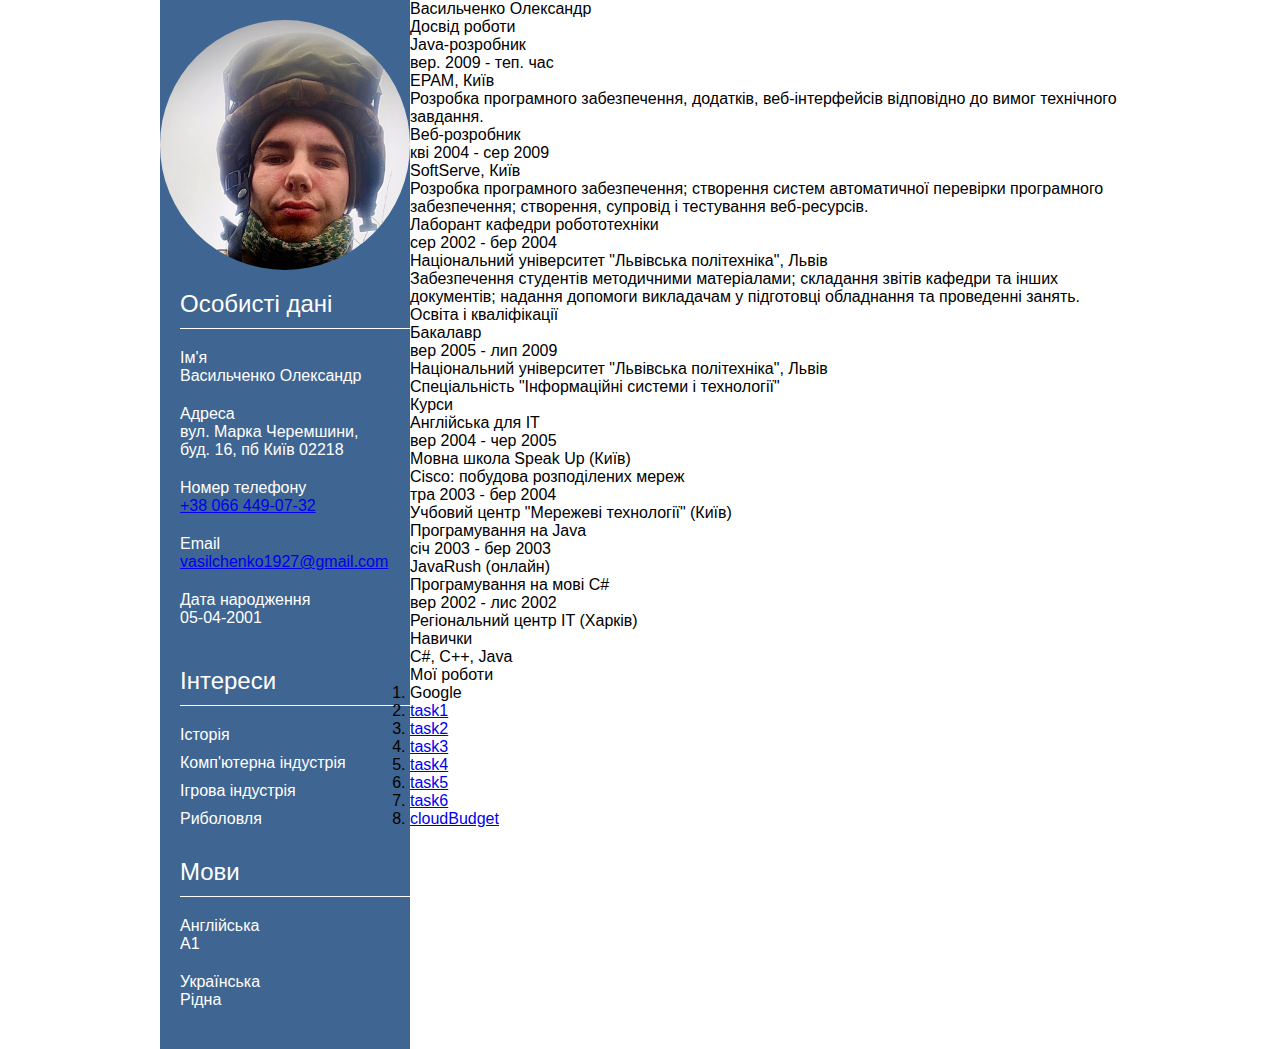
<file: index.html>
<!DOCTYPE html>
<html lang="uk"><head>
        <meta charset="UTF-8">
        <title>Резюме</title>
        <meta name="viewport" content="width=device-width, initial-scale=1.0">
        <link rel="stylesheet" href="styles/styles.css">
    </head>
    <body>
         <div class="wrapper">
            <div class="left-side">
                <div class="photo">
                    <img src="images/imeges.jpg"alt="my photo">
                </div>
                <div class="left-side-content">
                    <div class="left-side-content-item">
                        <div class="title">
                            Особисті дані  
                        </div>
                        <div class="content">
                            <ul>
                                <li>
                                    <div class="content-title">
                                       Ім'я 
                                    </div>
                                    <div class="content-text"> 
                                        	Васильченко Олександр
                                    </div>
                                </li>
                                <li>
                                    <!-- <address> -->
                                    <div class="content-title">
                                       Адреса 
                                    </div>
                                    <div class="content-text"> 
                                      вул. Марка Черемшини, буд. 16, пб
									Київ 02218
                                    </div>
                                </li>
                                <li>
                                    <div class="content-title">
                                       Номер телефону 
                                    </div>
                                    <div class="content-text"> 
                                      <a href="tel:+38 066 449-07-32"> +38 066 449-07-32</a>
                                    </div>
                                </li>
                                <li>
                                    <div class="content-title">
                                       Email 
                                    </div>
                                    <div class="content-text"> 
                                        <a href="mailto:vasilchenko1927@gmail.com"> vasilchenko1927@gmail.com</a>
                                    </div>
                                </li>
                                 <!-- </address> -->
                                <li>
                                    <div class="content-title">
                                       Дата народження 
                                    </div>
                                    <div class="content-text"> 
                                       <time datetime="2001-04-05"> 05-04-2001</time>
                                    </div>
                                </li>
                            </ul>
                        </div>
                    </div>
                    <div class="left-side-content-item">
                        <div class="title">
                            Інтереси  
                        </div>
                        <div class="content">
                            <ul>
                                <li>
                                    <div class="content-title">
                                       Історія
                                    </div>
                                </li>
                                <li>
                                    <div class="content-title">
                                      Комп'ютерна індустрія
                                    </div>
                                </li>
                                <li>
                                    <div class="content-title">
                                      Ігрова індустрія
                                    </div>
                                </li>
                                <li>
                                    <div class="content-title">
                                      Риболовля
                                    </div>
                                </li>
                            </ul>
                        </div>
                    </div>
                    <div class="left-side-content-item language">
                        <div class="title">
                            Мови  
                        </div>
                        <div class="content">
                            <ul>
                                <li>
                                    <div class="content-title">
                                       Англійська 
                                    </div>
                                    <div class="content-text"> 
                                       	A1
                                    </div>
                                </li>
                                <li>
                                    <div class="content-title">
                                       Українська 
                                    </div>
                                    <div class="content-text"> 
                                        Рідна
                                    </div>
                                </li>
                            </ul>
                        </div>
                    </div>
                </div>
            </div>
            <div class="right-side">
                <div class="right-side-content">
                    <div class="right-title">
                        Васильченко Олександр
                    </div>
                    <div class="right-side-content-item">
                        <div class="content-name">
                            Досвід роботи
                        </div>
                        <div class="right-content">
                            <ul>
                                <li>
                                    <div class="right-title-text">
                                        <div class="right-content-title">
                                        Java-розробник 
                                        </div>
                                        <div class="right-content-text"> 
                                         вер. 2009 - теп. час
                                        </div>
                                    </div>
                                    <div class="value-name">
                                        EPAM, Київ
                                    </div>
                                    <div class="description">
                                        Розробка програмного забезпечення, додатків, веб‑інтерфейсів відповідно до вимог технічного завдання.
                                    </div>
                                </li>
                                <li>
                                    <div class="right-title-text">
                                        <div class="right-content-title">
                                        Веб-розробник 
                                        </div>
                                        <div class="right-content-text"> 
                                        кві 2004 - сер 2009
                                        </div>
                                    </div>
                                    <div class="value-name">
                                        SoftServe, Київ
                                    </div>
                                    <div class="description">
                                        Розробка програмного забезпечення; створення систем автоматичної перевірки програмного забезпечення; створення, супровід і тестування веб‑ресурсів.
                                    </div>
                                </li>
                                <li>
                                    <div class="right-title-text">
                                        <div class="right-content-title">
                                            Лаборант кафедри робототехніки 
                                        </div>
                                        <div class="right-content-text"> 
                                        сер 2002 - бер 2004
                                        </div>
                                    </div>
                                    <div class="value-name">
                                        Національний університет "Львівська політехніка", Львів
                                    </div>
                                    <div class="description">
                                        Забезпечення студентів методичними матеріалами; складання звітів кафедри та інших документів; надання допомоги викладачам у підготовці обладнання та проведенні занять.
                                    </div>
                                </li>
                            </ul>
                        </div>

                    </div>
                    <div class="right-side-content-item">
                        <div class="content-name">
                            Освіта і кваліфікації
                        </div>
                        <div class="right-content">
                            <ul>
                                <li>
                                    <div class="right-title-text">
                                        <div class="right-content-title">
                                        Бакалавр 
                                        </div>
                                        <div class="right-content-text"> 
                                        вер 2005 - лип 2009
                                        </div>
                                    </div>
                                    <div class="value-name">
                                        Національний університет "Львівська політехніка", Львів
                                    </div>
                                    <div class="description">
                                        Спеціальність "Інформаційні системи і технології"
                                    </div>
                                </li>
                            </ul>
                        </div>

                    </div>
                    <div class="right-side-content-item">
                        <div class="content-name">
                            Курси
                        </div>
                        <div class="right-content">
                            <ul>
                                <li>
                                    <div class="right-title-text">
                                        <div class="right-content-title">
                                        Англійська для IT 
                                        </div>
                                        <div class="right-content-text"> 
                                        вер 2004 - чер 2005
                                        </div>
                                    </div>
                                    <div class="value-name">
                                        Мовна школа Speak Up (Київ)
                                    </div>
                                </li>
                                <li>
                                    <div class="right-title-text">
                                        <div class="right-content-title">
                                        Cisco: побудова розподілених мереж 
                                        </div>
                                        <div class="right-content-text"> 
                                        тра 2003 - бер 2004
                                        </div>
                                    </div>
                                    <div class="value-name">
                                        Учбовий центр "Мережеві технології" (Київ)
                                    </div>
                                </li>
                                <li>
                                    <div class="right-title-text">
                                        <div class="right-content-title">
                                        Програмування на Java 
                                        </div>
                                        <div class="right-content-text"> 
                                        січ 2003 - бер 2003
                                        </div>
                                    </div>
                                    <div class="value-name">
                                        JavaRush (онлайн)
                                    </div>
                                </li>
                                <li>
                                    <div class="right-title-text">
                                        <div class="right-content-title">
                                        Програмування на мові C# 
                                        </div>
                                        <div class="right-content-text"> 
                                        вер 2002 - лис 2002
                                        </div>
                                    </div>
                                    <div class="value-name">
                                        Регіональний центр IT (Харків)
                                    </div>
                                </li>
                            </ul>
                        </div>
                    </div>
                    <div class="right-side-content-item">
                        <div class="content-name">
                            Навички
                        </div>
                        <div class="right-content">
                            <ul>
                                <li>
                                    <div class="right-title-text">
                                        <div class="right-content-title">
                                        C#, С++, Java 
                                        </div>
                                    </div>    
                                </li>
                             </ul>
                        </div>
                    </div>
                    <div class="right-side-content-item">
                        <div class="content-name">
                            Мої роботи
                        </div>
                        <div class="right-content">
                            <ol class="numbered-list">
                                <li>
                                    <div class="right-title-text">
                                        <div class="right-content-title">
                                      Google
                                        </div>
                                    </div>    
                                </li>
                                 <li>
                                    <div class="right-content-title">
                                        <a href="task1/index.html">task1</a>
                                    <div></div>
                                </li>
                                 <li>
                                    <div class="right-content-title">
                                        <a href="task2/index.html">task2</a>
                                    </div>
                                </li>
                                 <li>   
                                    <div class="right-content-title">
                                        <a href="task3/index.html">task3</a>
                                    </div>
                                </li>
                                <li>
                                 <div class="right-content-title">
                                        <a href="task4/index.html">task4</a>
                                    </div>
                                </li>
                                 <li>
                                 <div class="right-content-title">
                                        <a href="task5/index.html">task5</a>
                                    </div>
                                </li>
                                <li>
                                 <div class="right-content-title">
                                        <a href="task6/index.html">task6</a>
                                    </div>
                                </li>
                                 <li>
                                 <div class="right-content-title">
                                        <a href="cloudBudget/index.html">cloudBudget</a>
                                    </div>
                                </li>
                            </ol>
                        </div>
                    </div>
                </div>
            </div>
        </div> 
    
</body></html>
</file>
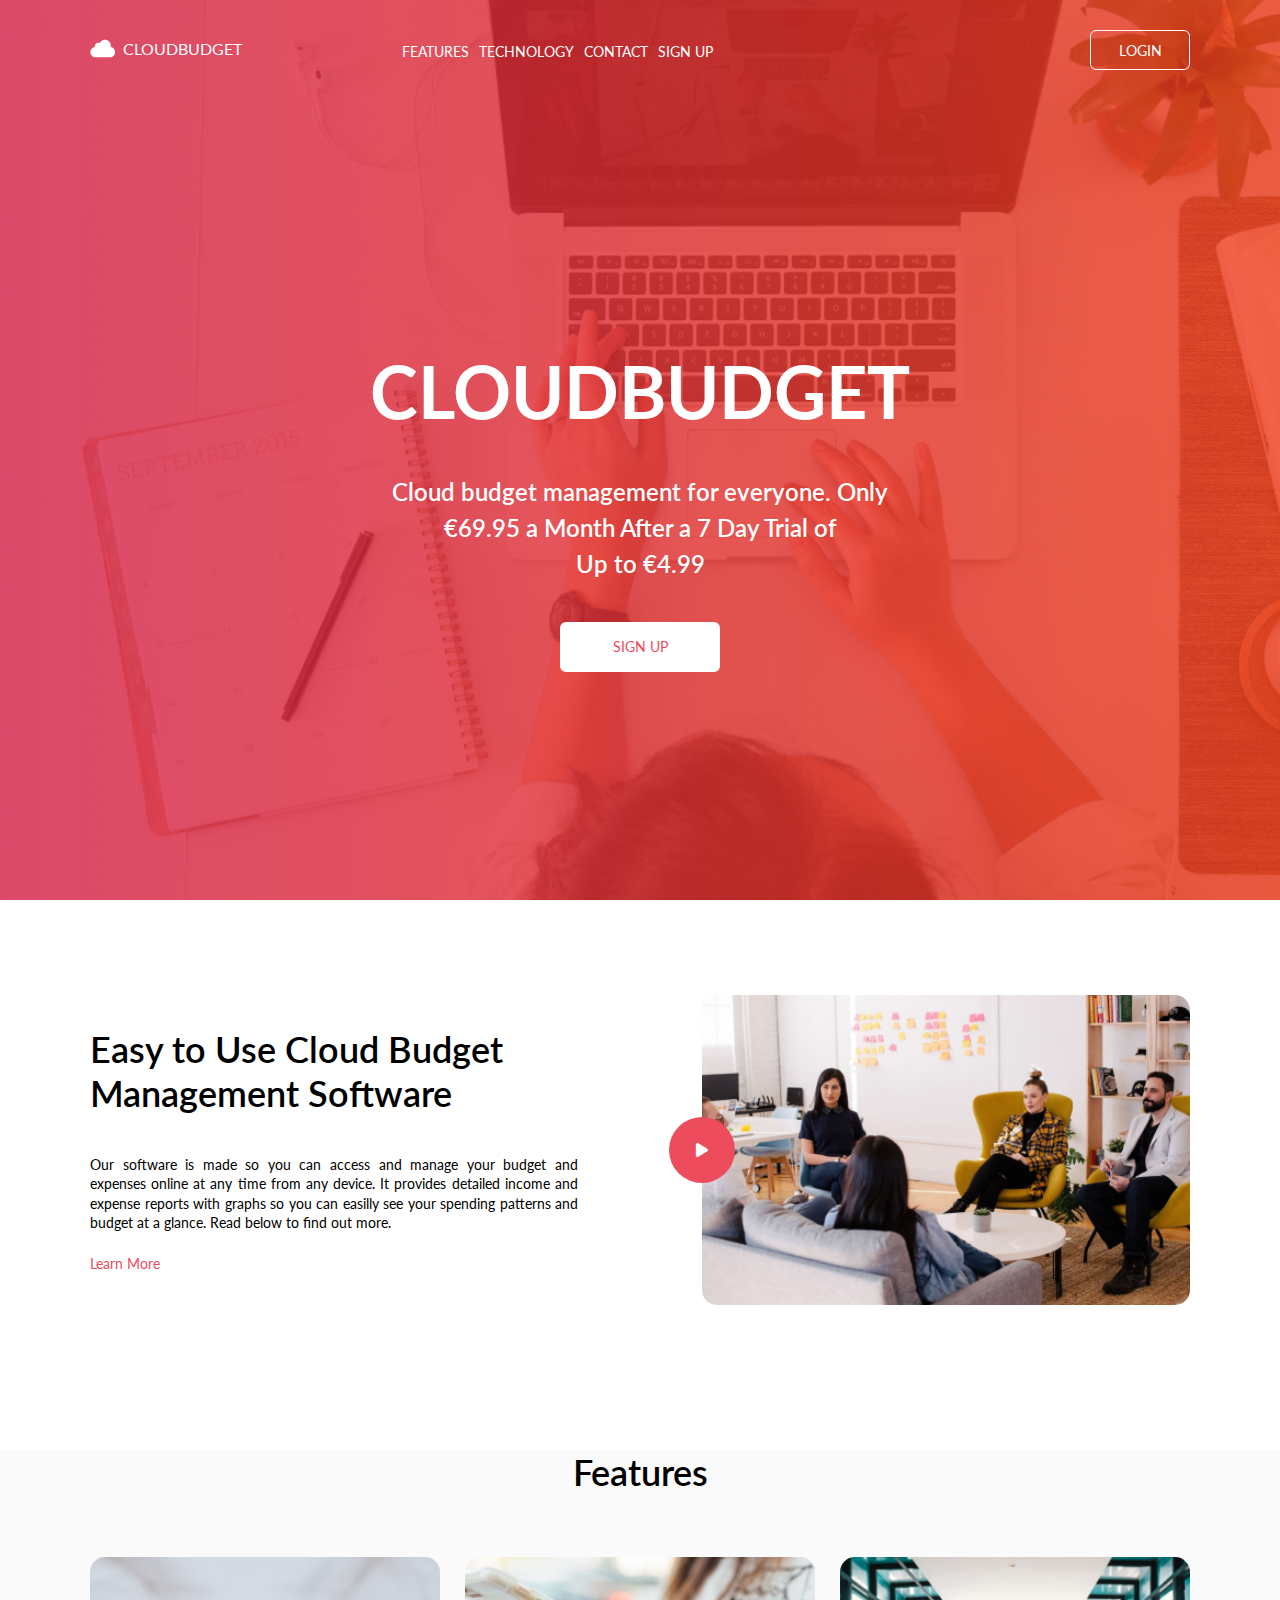
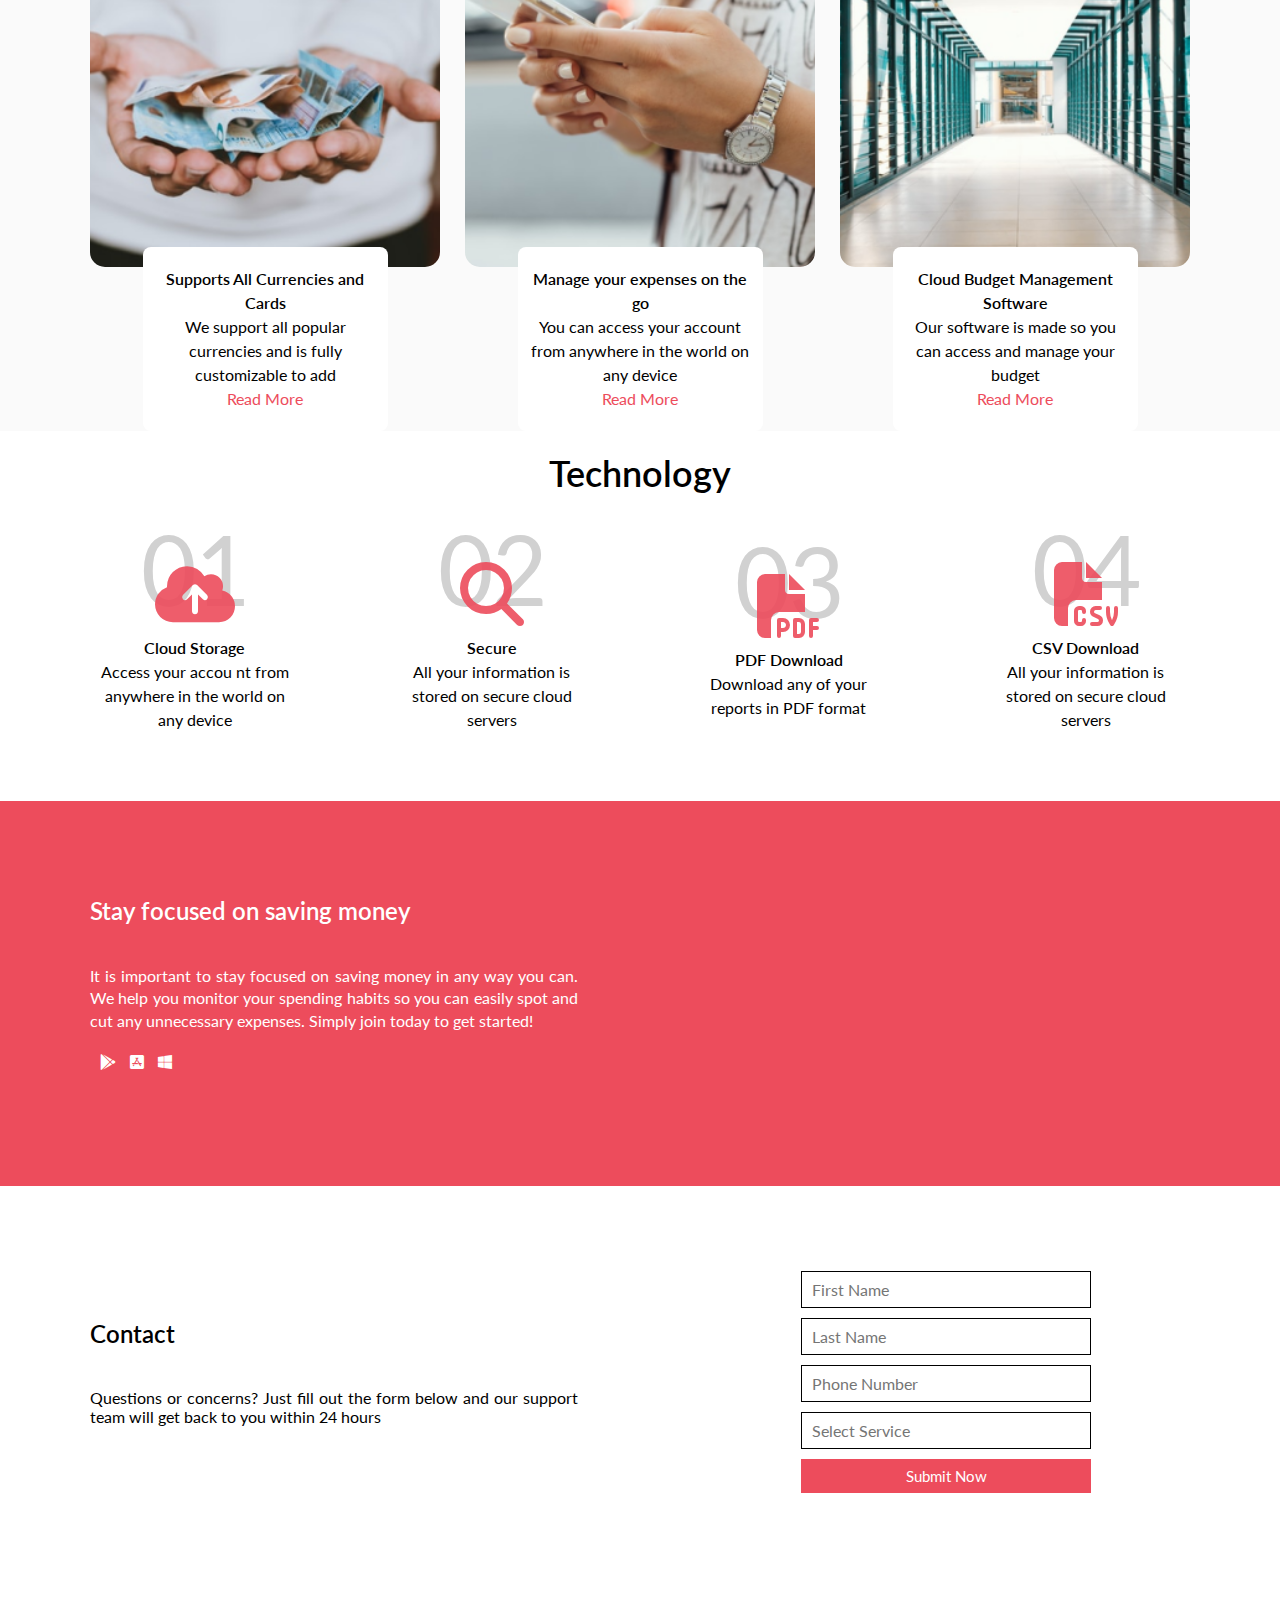
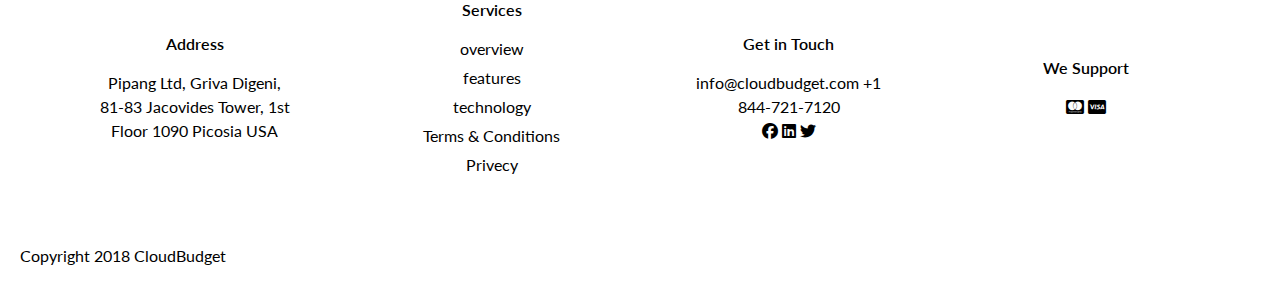
<file: cloudBudget/index.html>
<!DOCTYPE html>
<html lang='uk'>
	<head>
		<meta charset='UTF-8'>
		<title>CloudBudget</title>
		<meta name="viewport" content="width=device-width, initial-scale=1.0">
		<link rel="preconnect" href="https://fonts.googleapis.com">
		<link rel="preconnect" href="https://fonts.gstatic.com" crossorigin>
		<link href="https://fonts.googleapis.com/css2?family=Lato:ital,wght@0,100;0,300;0,400;0,700;0,900;1,100;1,300;1,400;1,700;1,900&display=swap" rel="stylesheet">

		<link rel="apple-touch-icon" sizes="180x180" href="/apple-touch-icon.png">
		<link rel="icon" type="image/png" sizes="32x32" href="favicon-32x32.png">
		<link rel="icon" type="image/png" sizes="16x16" href="favicon-16x16.png">
		<link rel="manifest" href="/site.webmanifest">
		<link rel="mask-icon" href="/safari-pinned-tab.svg" color="#5bbad5">
		<meta name="msapplication-TileColor" content="#da532c">
		<meta name="theme-color" content="#ffffff">

		<link rel="stylesheet" href="https://cdnjs.cloudflare.com/ajax/libs/font-awesome/6.5.2/css/all.min.css">

		<link rel="stylesheet" href="styles/styles.css">
	</head>
	<body>
		<div class="page-wrap">
			<header class="d-flex bg-cover">
				<div class="container">
					<div class="navbar">
						<a href='#' class="logo">
							<span class="logo-img">
								<img src="images/logo.svg" alt="CloudBudget logo">
							</span>
							<span class="logo-title uppercase">CloudBudget</span>
						</a>
						<div id='mainMenu' class="main-menu">
							<nav>
								<ul>
									<li>
										<a href="#">FEATURES</a>
									</li>
									<li>
										<a href="#">TECHNOLOGY</a>
									</li>
									<li>
										<a href="#">CONTACT</a>
									</li>
									<li>
										<a href="#" class="uppercase">Sign up</a>
									</li>
								</ul>
								<a href="#" class="menu-btn uppercase">login</a>
							</nav>
						</div>

						<div id='menuIcons' class="menu-icons hide-desktop">
							<i id='menuOpen' class="fa-solid fa-bars"></i>
							<i id='menuClose' class="fa-solid fa-xmark d-none"></i>
						</div>
						
					</div>
				</div>
				<div class="container">
					 <h1 class="page-title uppercase mb-40">CloudBudget</h1>
					 <p class="page-subtitle mb-40">
					 	Cloud budget management for everyone. Only<br> €69.95 a Month After a 7 Day Trial of<br> Up to €4.99
					 </p>
					 <a href='#' class="header-btn uppercase">Sign Up</a>
				</div>
			</header>

			<section class='section-promo'>
				<div class="container">
					<div class="row">
						<div class="section-item col-1-2">
							<h2 class="section-title">
								Easy to Use Cloud Budget Management Software
							</h2>
							<p class="section-text">
								Our software is made so you can access and manage your budget and expenses online at any time from any device. It provides detailed income and expense reports with graphs so you can easilly see your spending patterns and budget at a glance. Read below to find out more.
							</p>
							<a href="#" class='link link__learn'>Learn More</a>
						</div>
						<div class="section-item col-1-2">
							<div class="section-item-img bg-cover">
								<div class="play-btn d-flex content-center">
									<i class="fa-solid fa-play"></i>
								</div>
							</div>
						</div>
					</div>
				</div>
			</section>

			<section class="section-list section-list-features">
				<div class="container">
					<h2 class="section-title t-center">Features</h2>
					<div class="row">
						<div class="section-item col-1-3">
							<div class="section-list-img bg-cover"></div>
							<div class="section-item-content">

									<div class="section-item-content-title">
										Supports All Currencies and Cards
									</div>
									<div class="section-item-content-subtitle">
										We support all popular currencies and is fully customizable to add
									</div>
									<a href='#' class="section-item-content-link link">
										Read More
									</a>
							</div>
						</div>
						<div class="section-item col-1-3">
							<div class="section-list-img list_i bg-cover "></div>
							<div class="section-item-content">
									<div class="section-item-content-title">
										Manage your expenses on the go
									</div>
									<div class="section-item-content-subtitle">
										You can access your account from anywhere in the world on any device
									</div>
									<a href='#' class="section-item-content-link link">
										Read More
									</a>
							</div>
						</div>
						<div class="section-item col-1-3">
							<div class="section-list-img list_m bg-cover"></div>
							<div class="section-item-content">
									<div class="section-item-content-title">
										Cloud Budget Management Software
									</div>
									<div class="section-item-content-subtitle">
										Our software is made so you can access and manage your budget
									</div>
									<a href='#' class="section-item-content-link link">
										Read More
									</a>
							</div>
						</div>
					</div>
				</div>
			</section>
			<section class="fale-list section-list-features">
				<div class="container">
					<h3 class="fale-title t-center">Technology</h3>
					<div class="row">
						<div class="section-item col-1-4">
							<div class="fale-item-content">
									<div class="fale-item-number"> 
										01
									</div>
									<div class="section-logo-lll bg-cover ">
										<i class="fa-solid fa-cloud-arrow-up"></i>
									</div>
									<div class="section-item-content-title">
										Cloud Storage
									</div>
									<div class="fale-item-content-subtitle">
										Access your accou nt from anywhere in the world on any device
									</div>
							</div>
						</div>
						<div class="section-item col-1-4">
							<div class="fale-item-content">
									<div class="fale-item-number"> 
										02
									</div>
									<div class="section-logo-lll bg-cover ">
									<i class="fa-solid fa-magnifying-glass"></i>
									</div>
									<div class="section-item-content-title">
										Secure
									</div>
									<div class="fale-item-content-subtitle">
										All your information is stored on secure cloud servers
									</div>
							</div>
						</div>
						<div class="section-item col-1-4">
							<div class="fale-item-content">
									<div class="fale-item-number"> 
										03
									</div>
									<div class="section-logo-lll bg-cover ">
										<i class="fa-solid fa-file-pdf"></i>
									</div>
									<div class="section-item-content-title">
										PDF Download
									</div>
									<div class="fale-item-content-subtitle">
										Download any of your reports in PDF format
									</div>
							</div>
						</div>
						<div class="section-item col-1-4">
							<div class="fale-item-content">
									<div class="fale-item-number"> 
										04
									</div>
									<div class="section-logo-lll bg-cover ">
										<i class="fa-solid fa-file-csv"></i>
									</div>
									<div class="section-item-content-title">
										CSV Download
									</div>
									<div class="fale-item-content-subtitle">
										All your information is stored on secure cloud servers
									</div>
							</div>
						</div>
							
					</div>
				</div>
			</section>
				<section class='section-money'>
				<div class="container">
					<div class="row">
						<div class="section-item col-1-2">
							<h2 class="section-title-money">
								Stay focused on saving money
							</h2>
							<p class="section-text-money">
								It is important to stay focused on saving money in any way you can. We help you monitor your spending habits so you can easily spot and cut any unnecessary expenses. Simply join today to get started!
							</p>
								<div class="money-shop">
									<a href="#" class='money money__l'>
										<i class="fa-brands fa-google-play"></i>
									</a>
									<a href="#" class='money money__l'>
										<i class="fa-brands fa-app-store-ios"></i>
									</a>
									<a href="#" class="money money__l" >
										<i class="fa-brands fa-windows"></i>
									</a>
								</div>
						</div>
						<div class="section-item col-1-2">
							<div class="money-item-img slider_bg">
								
							</div>
						</div>
					</div>
				</div>
			</section>

			<section class='section-contact'>
				<div class="container">
					<div class="row">
						<div class="section-item col-1-2">
							<h2 class="section-title-contact">
								Contact
							</h2>
							<p class="section-text-contact">
								Questions or concerns? Just fill out the form below and our support team will get back to you within 24 hours
							</p>
							
						</div>
						<div class="section-item col-1-2">
							<div class="aaaa">
								<form class="form" action="" method="post">
								  <input class="input" type="text" placeholder="First Name">
								  <input class="input" type="email" placeholder="Last Name">
								  <input class="input" type="tel" placeholder="Phone Number">
								  <input class="input" type="password" placeholder="Select Service">
								   <button class="btn" type="submit">Submit Now</button>
								</form>
							</div>

							</div>
						</div>
					</div>
				</div>
			</section>
					



					<section class="fale-list section-list-features">
				<div class="container">
					<div class="row">
						<div class="section-item col-1-4">
							<div class="fale-item-content">
							
									<div class="feeded-info-content-title">
										Address
									</div>
									<div class="feeded-info-content-subtitle">
										Pipang Ltd, Griva Digeni,
										81-83 Jacovides Tower, 1st Floor
										1090 Picosia USA
									</div>
							</div>
						</div>
						<div class="section-item col-1-4">
							<div class="fale-item-content">
									
									<div class="feeded-info-content-title">
										Services
									</div>
									<div class="feeded-info-content-subtitle">
										<div class="services">
												overview
										</div>
										<div class="services">
											features
										</div>
										<div class="services">
											technology
										</div>
										<div class="services">
											Terms & Conditions
										</div>
										<div class="services">
											Privecy
										</div>
									</div>
							</div>
						</div>
						<div class="section-item col-1-4">
							<div class="fale-item-content">
									
									<div class="feeded-info-content-title">
										Get in Touch
									</div>
									<div class="feeded-info-content-subtitle ">
										<a class="tel" href="mailto:info@cloudbudget.com">
										info@cloudbudget.com
										</a>
										  <a class="tel" href="tel:+1 844-721-7120">
												+1 844-721-7120
											</a>
											<div class="lcons">
												<a class="tel" href="#"><i class="fa-brands fa-facebook"></i></a>
												<a class="tel" href="#"><i class="fa-brands fa-linkedin"></i></a>
												<a class="tel" href="#"><i class="fa-brands fa-twitter"></i></a>
											</div>
									</div>
							</div>
						</div>
						<div class="section-item col-1-4">
							<div class="fale-item-content">
									
									<div class="feeded-info-content-title">
										We Support
									</div>
									<div class="feeded-info-content-subtitle">
											<a class="tel" href="#"><i class="fa-brands fa-cc-mastercard"></i></a>
										<a class="tel" href="#"><i class="fa-brands fa-cc-visa"></i></a>
									</div>
							</div>
						</div>
							
					</div>
				</div>
			</section>
			<section class="fale-list section-list-features">
				<div class="autor">
					Copyright 2018 CloudBudget
				</div>
			</section>





			
		</div>
		<script src='script/script.js'></script>
	</body>
</html>
</file>
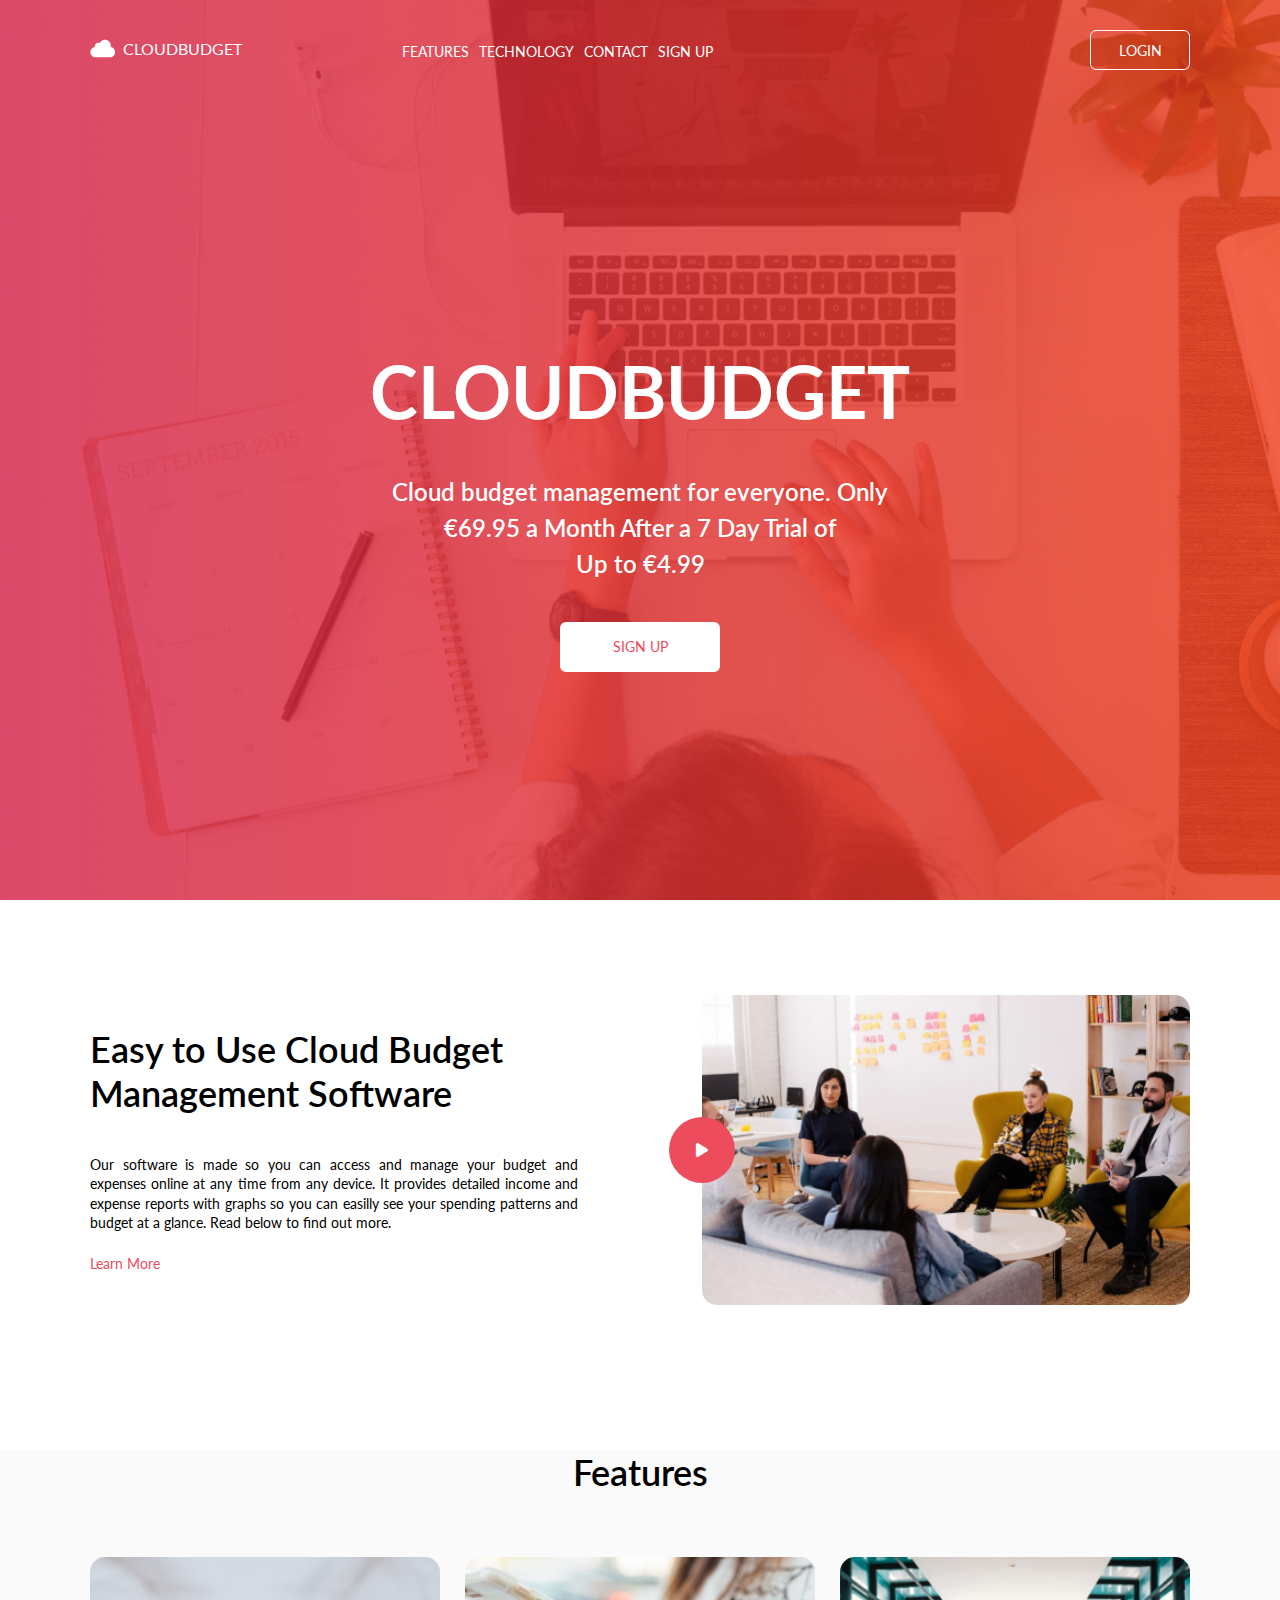
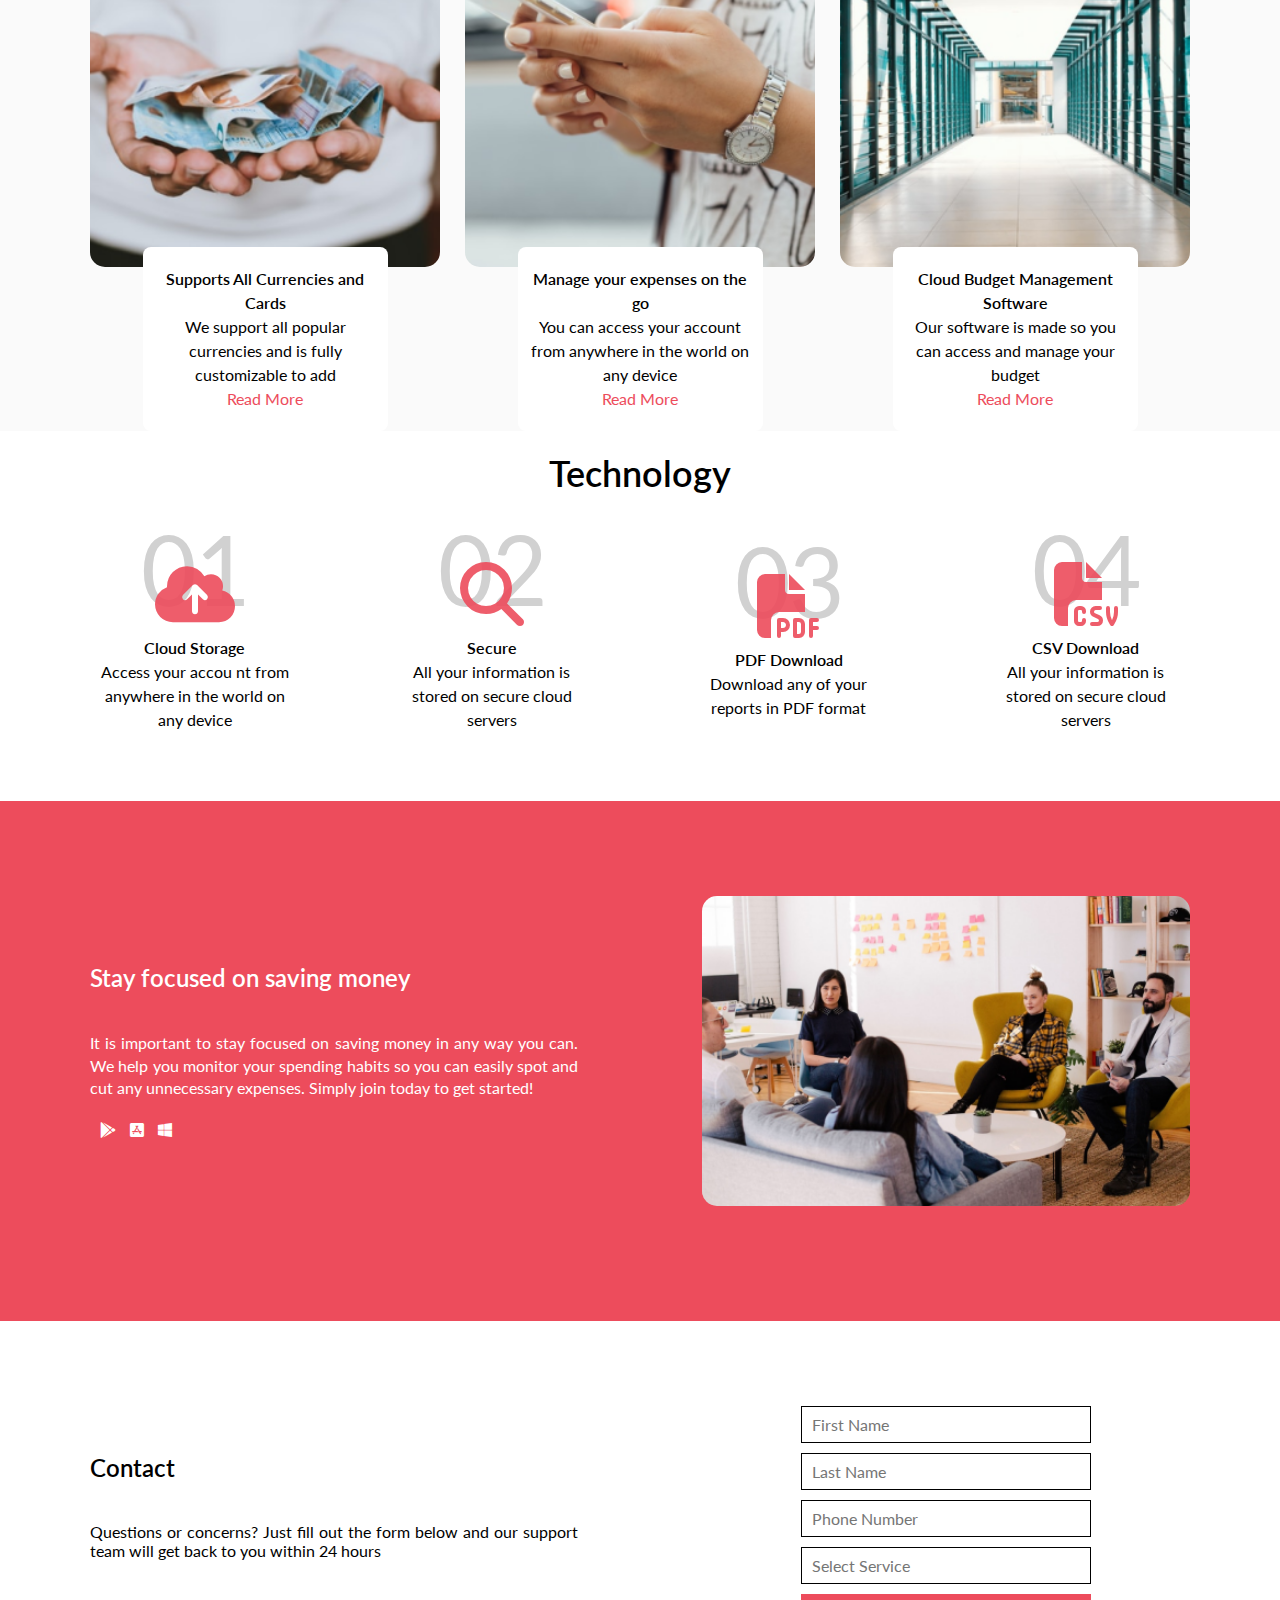
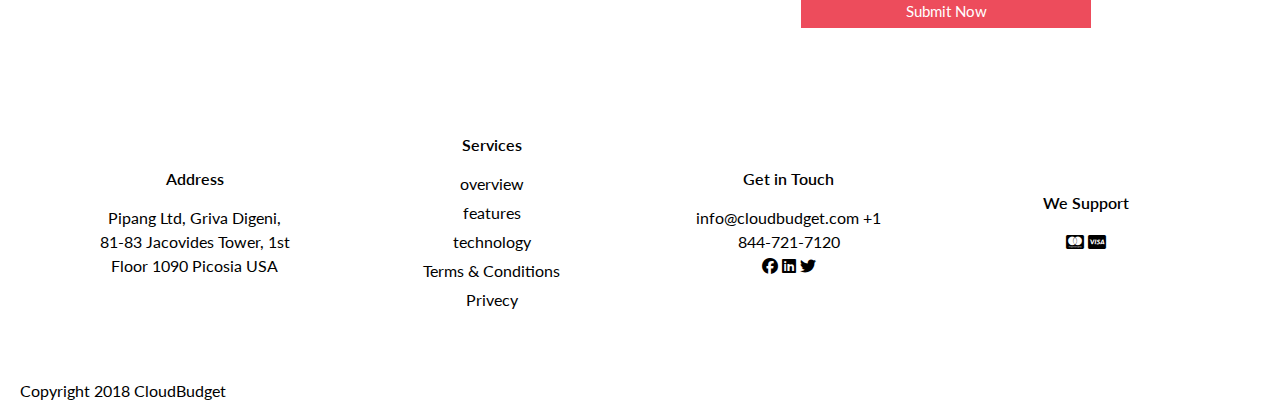
<file: CloudBudget/index.html>
<!DOCTYPE html>
<html lang='uk'>
	<head>
		<meta charset='UTF-8'>
		<title>CloudBudget</title>
		<meta name="viewport" content="width=device-width, initial-scale=1.0">
		<link rel="preconnect" href="https://fonts.googleapis.com">
		<link rel="preconnect" href="https://fonts.gstatic.com" crossorigin>
		<link href="https://fonts.googleapis.com/css2?family=Lato:ital,wght@0,100;0,300;0,400;0,700;0,900;1,100;1,300;1,400;1,700;1,900&display=swap" rel="stylesheet">

		<link rel="apple-touch-icon" sizes="180x180" href="/apple-touch-icon.png">
		<link rel="icon" type="image/png" sizes="32x32" href="favicon-32x32.png">
		<link rel="icon" type="image/png" sizes="16x16" href="favicon-16x16.png">
		<link rel="manifest" href="/site.webmanifest">
		<link rel="mask-icon" href="/safari-pinned-tab.svg" color="#5bbad5">
		<meta name="msapplication-TileColor" content="#da532c">
		<meta name="theme-color" content="#ffffff">

		<link rel="stylesheet" href="https://cdnjs.cloudflare.com/ajax/libs/font-awesome/6.5.2/css/all.min.css">

		<link rel="stylesheet" href="styles/styles.css">
	</head>
	<body>
		<div class="page-wrap">
			<header class="d-flex bg-cover">
				<div class="container">
					<div class="navbar">
						<a href='#' class="logo">
							<span class="logo-img">
								<img src="images/logo.svg" alt="CloudBudget logo">
							</span>
							<span class="logo-title uppercase">CloudBudget</span>
						</a>
						<div id='mainMenu' class="main-menu">
							<nav>
								<ul>
									<li>
										<a href="#">FEATURES</a>
									</li>
									<li>
										<a href="#">TECHNOLOGY</a>
									</li>
									<li>
										<a href="#">CONTACT</a>
									</li>
									<li>
										<a href="#" class="uppercase">Sign up</a>
									</li>
								</ul>
								<a href="#" class="menu-btn uppercase">login</a>
							</nav>
						</div>

						<div id='menuIcons' class="menu-icons hide-desktop">
							<i id='menuOpen' class="fa-solid fa-bars"></i>
							<i id='menuClose' class="fa-solid fa-xmark d-none"></i>
						</div>
						
					</div>
				</div>
				<div class="container">
					 <h1 class="page-title uppercase mb-40">CloudBudget</h1>
					 <p class="page-subtitle mb-40">
					 	Cloud budget management for everyone. Only<br> €69.95 a Month After a 7 Day Trial of<br> Up to €4.99
					 </p>
					 <a href='#' class="header-btn uppercase">Sign Up</a>
				</div>
			</header>

			<section class='section-promo'>
				<div class="container">
					<div class="row">
						<div class="section-item col-1-2">
							<h2 class="section-title">
								Easy to Use Cloud Budget Management Software
							</h2>
							<p class="section-text">
								Our software is made so you can access and manage your budget and expenses online at any time from any device. It provides detailed income and expense reports with graphs so you can easilly see your spending patterns and budget at a glance. Read below to find out more.
							</p>
							<a href="#" class='link link__learn'>Learn More</a>
						</div>
						<div class="section-item col-1-2">
							<div class="section-item-img bg-cover">
								<div class="play-btn d-flex content-center">
									<i class="fa-solid fa-play"></i>
								</div>
							</div>
						</div>
					</div>
				</div>
			</section>

			<section class="section-list section-list-features">
				<div class="container">
					<h2 class="section-title t-center">Features</h2>
					<div class="row">
						<div class="section-item col-1-3">
							<div class="section-list-img bg-cover"></div>
							<div class="section-item-content">

									<div class="section-item-content-title">
										Supports All Currencies and Cards
									</div>
									<div class="section-item-content-subtitle">
										We support all popular currencies and is fully customizable to add
									</div>
									<a href='#' class="section-item-content-link link">
										Read More
									</a>
							</div>
						</div>
						<div class="section-item col-1-3">
							<div class="section-list-img list_i bg-cover "></div>
							<div class="section-item-content">
									<div class="section-item-content-title">
										Manage your expenses on the go
									</div>
									<div class="section-item-content-subtitle">
										You can access your account from anywhere in the world on any device
									</div>
									<a href='#' class="section-item-content-link link">
										Read More
									</a>
							</div>
						</div>
						<div class="section-item col-1-3">
							<div class="section-list-img list_m bg-cover"></div>
							<div class="section-item-content">
									<div class="section-item-content-title">
										Cloud Budget Management Software
									</div>
									<div class="section-item-content-subtitle">
										Our software is made so you can access and manage your budget
									</div>
									<a href='#' class="section-item-content-link link">
										Read More
									</a>
							</div>
						</div>
					</div>
				</div>
			</section>
			<section class="fale-list section-list-features">
				<div class="container">
					<h3 class="fale-title t-center">Technology</h3>
					<div class="row">
						<div class="section-item col-1-4">
							<div class="fale-item-content">
									<div class="fale-item-number"> 
										01
									</div>
									<div class="section-logo-lll bg-cover ">
										<i class="fa-solid fa-cloud-arrow-up"></i>
									</div>
									<div class="section-item-content-title">
										Cloud Storage
									</div>
									<div class="fale-item-content-subtitle">
										Access your accou nt from anywhere in the world on any device
									</div>
							</div>
						</div>
						<div class="section-item col-1-4">
							<div class="fale-item-content">
									<div class="fale-item-number"> 
										02
									</div>
									<div class="section-logo-lll bg-cover ">
									<i class="fa-solid fa-magnifying-glass"></i>
									</div>
									<div class="section-item-content-title">
										Secure
									</div>
									<div class="fale-item-content-subtitle">
										All your information is stored on secure cloud servers
									</div>
							</div>
						</div>
						<div class="section-item col-1-4">
							<div class="fale-item-content">
									<div class="fale-item-number"> 
										03
									</div>
									<div class="section-logo-lll bg-cover ">
										<i class="fa-solid fa-file-pdf"></i>
									</div>
									<div class="section-item-content-title">
										PDF Download
									</div>
									<div class="fale-item-content-subtitle">
										Download any of your reports in PDF format
									</div>
							</div>
						</div>
						<div class="section-item col-1-4">
							<div class="fale-item-content">
									<div class="fale-item-number"> 
										04
									</div>
									<div class="section-logo-lll bg-cover ">
										<i class="fa-solid fa-file-csv"></i>
									</div>
									<div class="section-item-content-title">
										CSV Download
									</div>
									<div class="fale-item-content-subtitle">
										All your information is stored on secure cloud servers
									</div>
							</div>
						</div>
							
					</div>
				</div>
			</section>
				<section class='section-money'>
				<div class="container">
					<div class="row">
						<div class="section-item col-1-2">
							<h2 class="section-title-money">
								Stay focused on saving money
							</h2>
							<p class="section-text-money">
								It is important to stay focused on saving money in any way you can. We help you monitor your spending habits so you can easily spot and cut any unnecessary expenses. Simply join today to get started!
							</p>
								<div class="money-shop">
									<a href="#" class='money money__l'>
										<i class="fa-brands fa-google-play"></i>
									</a>
									<a href="#" class='money money__l'>
										<i class="fa-brands fa-app-store-ios"></i>
									</a>
									<a href="#" class="money money__l" >
										<i class="fa-brands fa-windows"></i>
									</a>
								</div>
						</div>
						<div class="section-item col-1-2">
							<div class="section-item-img bg-cover">
								
							</div>
						</div>
					</div>
				</div>
			</section>

			<section class='section-contact'>
				<div class="container">
					<div class="row">
						<div class="section-item col-1-2">
							<h2 class="section-title-contact">
								Contact
							</h2>
							<p class="section-text-contact">
								Questions or concerns? Just fill out the form below and our support team will get back to you within 24 hours
							</p>
							
						</div>
						<div class="section-item col-1-2">
							<div class="aaaa">
								<form class="form" action="" method="post">
								  <input class="input" type="text" placeholder="First Name">
								  <input class="input" type="email" placeholder="Last Name">
								  <input class="input" type="tel" placeholder="Phone Number">
								  <input class="input" type="password" placeholder="Select Service">
								   <button class="btn" type="submit">Submit Now</button>
								</form>
							</div>

							</div>
						</div>
					</div>
				</div>
			</section>
					



					<section class="fale-list section-list-features">
				<div class="container">
					<div class="row">
						<div class="section-item col-1-4">
							<div class="fale-item-content">
							
									<div class="feeded-info-content-title">
										Address
									</div>
									<div class="feeded-info-content-subtitle">
										Pipang Ltd, Griva Digeni,
										81-83 Jacovides Tower, 1st Floor
										1090 Picosia USA
									</div>
							</div>
						</div>
						<div class="section-item col-1-4">
							<div class="fale-item-content">
									
									<div class="feeded-info-content-title">
										Services
									</div>
									<div class="feeded-info-content-subtitle">
										<div class="services">
												overview
										</div>
										<div class="services">
											features
										</div>
										<div class="services">
											technology
										</div>
										<div class="services">
											Terms & Conditions
										</div>
										<div class="services">
											Privecy
										</div>
									</div>
							</div>
						</div>
						<div class="section-item col-1-4">
							<div class="fale-item-content">
									
									<div class="feeded-info-content-title">
										Get in Touch
									</div>
									<div class="feeded-info-content-subtitle ">
										<a class="tel" href="mailto:info@cloudbudget.com">
										info@cloudbudget.com
										</a>
										  <a class="tel" href="tel:+1 844-721-7120">
												+1 844-721-7120
											</a>
											<div class="lcons">
												<a class="tel" href="#"><i class="fa-brands fa-facebook"></i></a>
												<a class="tel" href="#"><i class="fa-brands fa-linkedin"></i></a>
												<a class="tel" href="#"><i class="fa-brands fa-twitter"></i></a>
											</div>
									</div>
							</div>
						</div>
						<div class="section-item col-1-4">
							<div class="fale-item-content">
									
									<div class="feeded-info-content-title">
										We Support
									</div>
									<div class="feeded-info-content-subtitle">
											<a class="tel" href="#"><i class="fa-brands fa-cc-mastercard"></i></a>
										<a class="tel" href="#"><i class="fa-brands fa-cc-visa"></i></a>
									</div>
							</div>
						</div>
							
					</div>
				</div>
			</section>
			<section class="fale-list section-list-features">
				<div class="autor">
					Copyright 2018 CloudBudget
				</div>
			</section>





			
		</div>
		<script src='script/script.js'></script>
	</body>
</html>
</file>
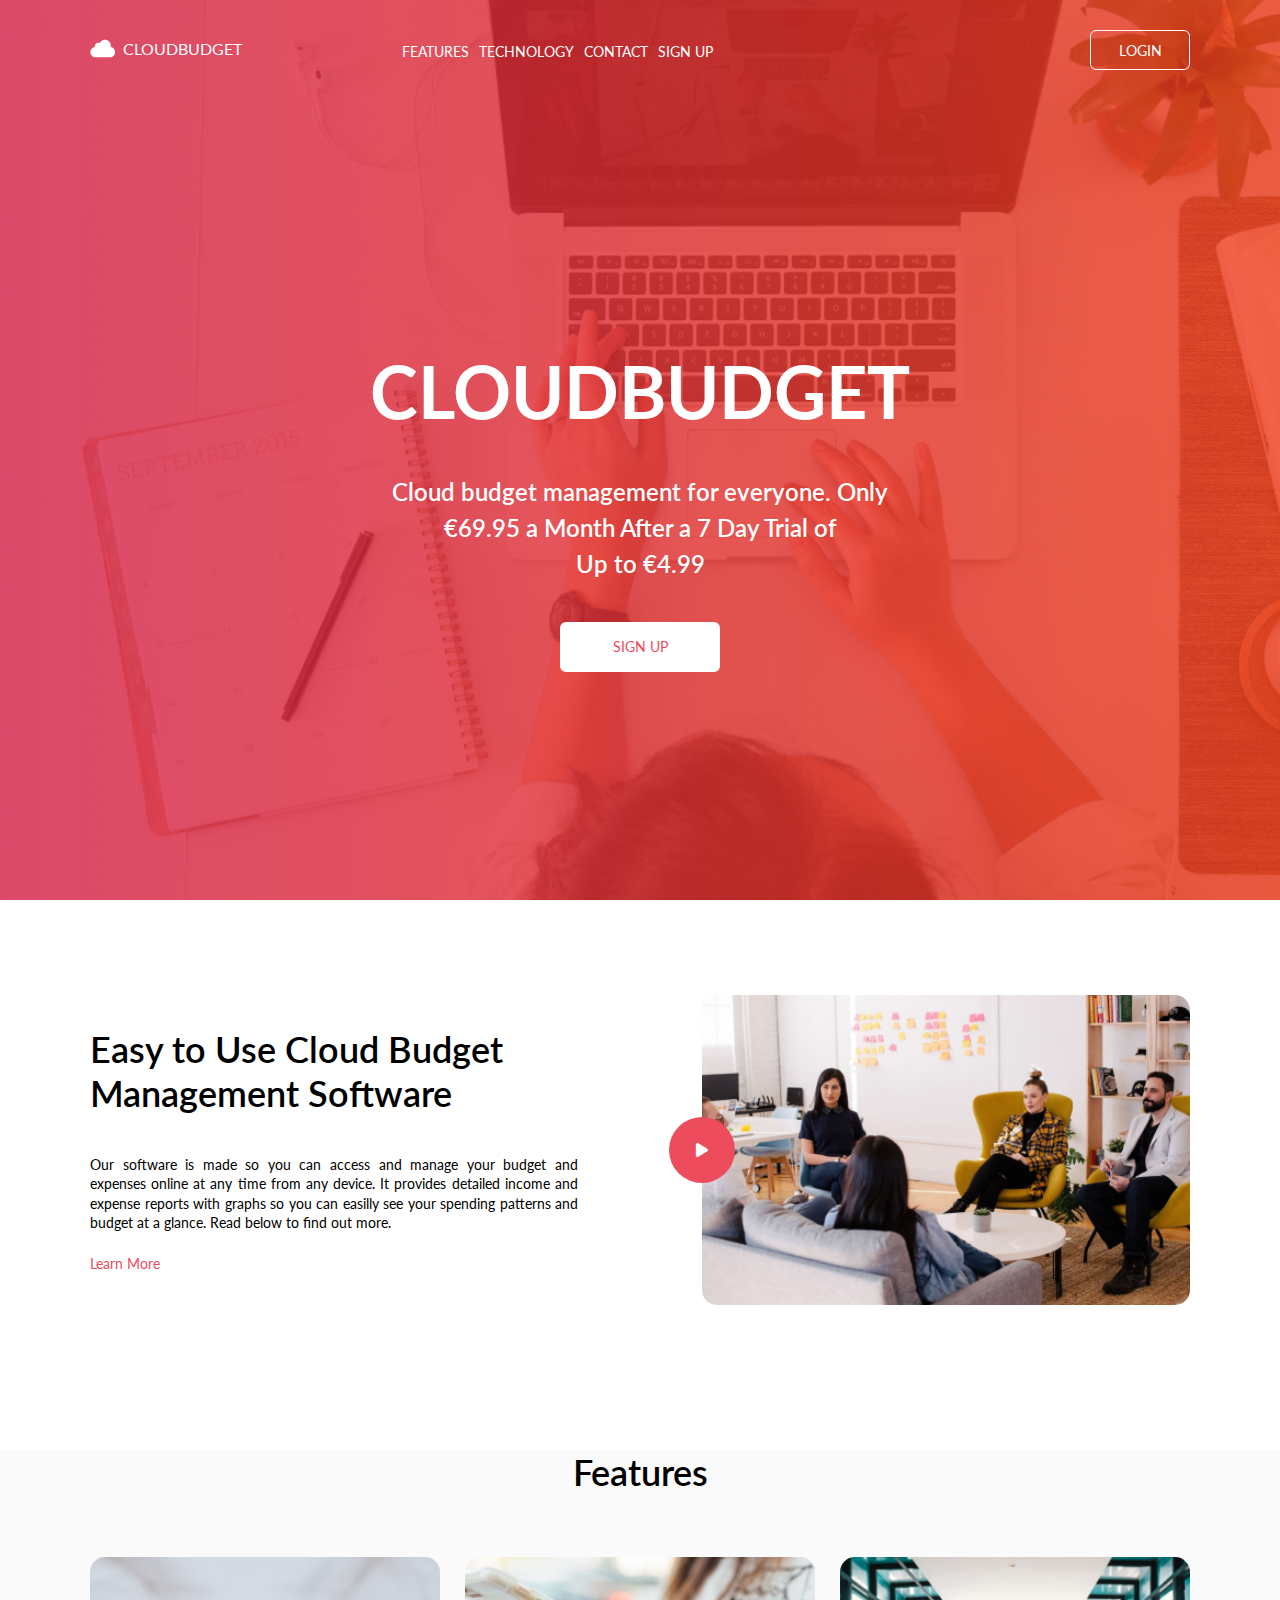
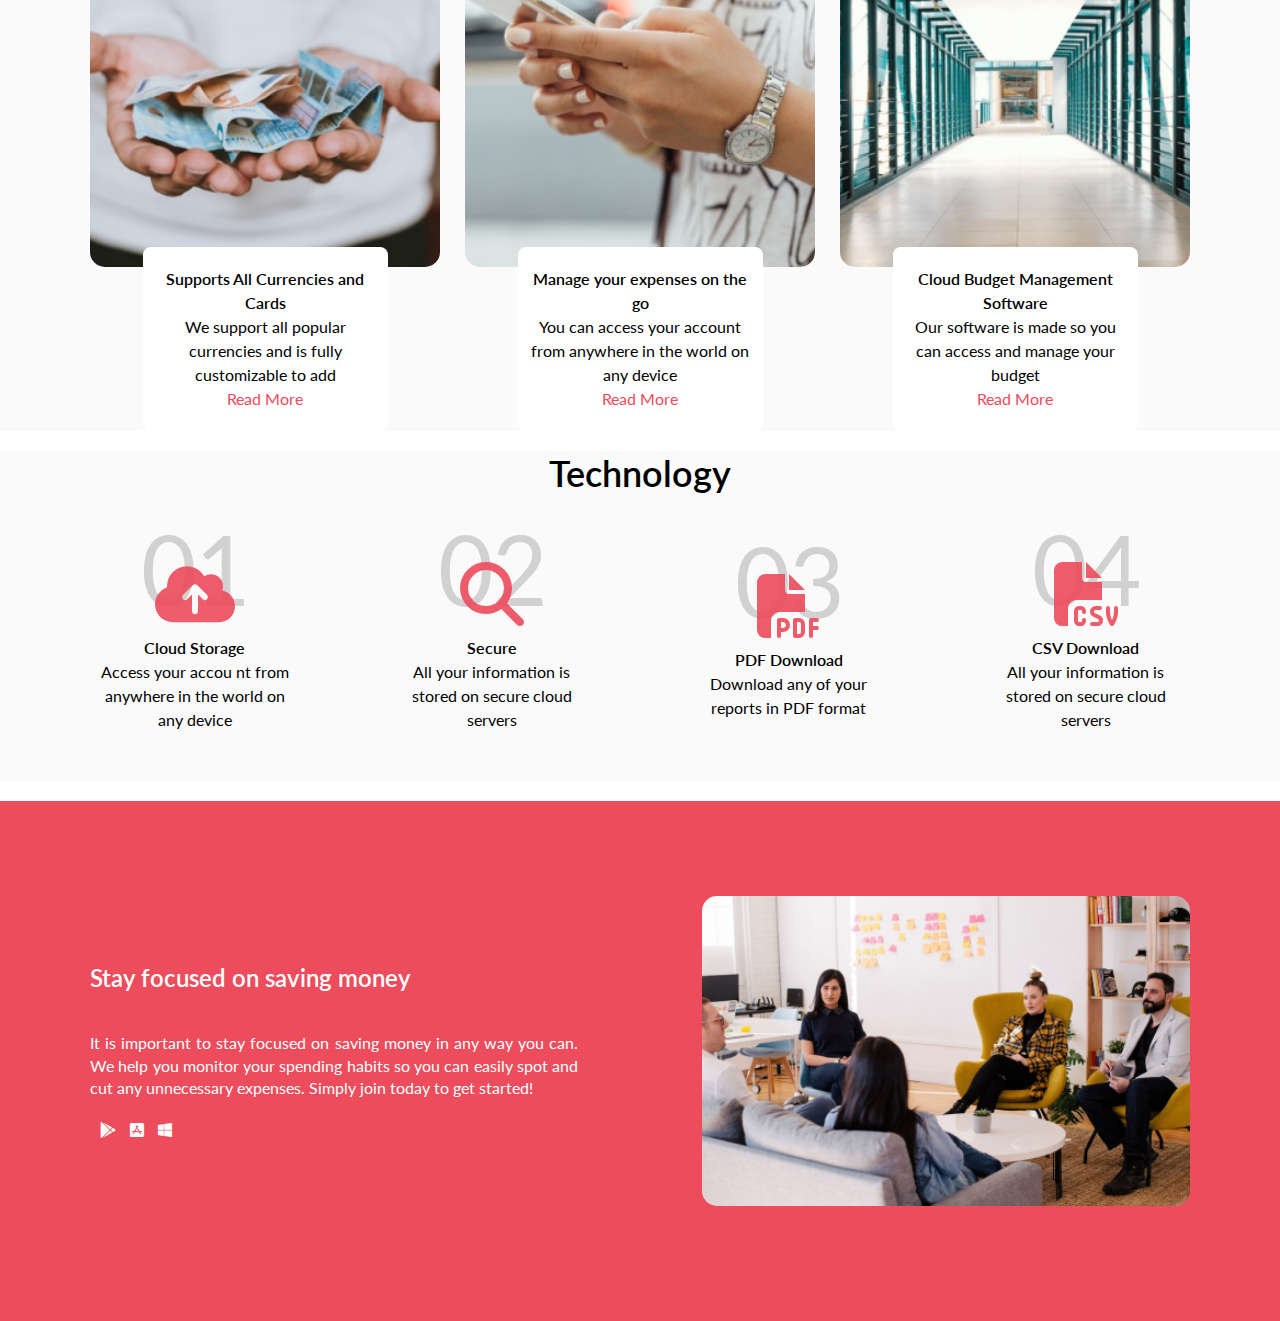
<file: CloudBudget2/index.html>
<!DOCTYPE html>
<html lang='uk'>
	<head>
		<meta charset='UTF-8'>
		<title>CloudBudget</title>
		<meta name="viewport" content="width=device-width, initial-scale=1.0">
		<link rel="preconnect" href="https://fonts.googleapis.com">
		<link rel="preconnect" href="https://fonts.gstatic.com" crossorigin>
		<link href="https://fonts.googleapis.com/css2?family=Lato:ital,wght@0,100;0,300;0,400;0,700;0,900;1,100;1,300;1,400;1,700;1,900&display=swap" rel="stylesheet">

		<link rel="apple-touch-icon" sizes="180x180" href="/apple-touch-icon.png">
		<link rel="icon" type="image/png" sizes="32x32" href="favicon-32x32.png">
		<link rel="icon" type="image/png" sizes="16x16" href="favicon-16x16.png">
		<link rel="manifest" href="/site.webmanifest">
		<link rel="mask-icon" href="/safari-pinned-tab.svg" color="#5bbad5">
		<meta name="msapplication-TileColor" content="#da532c">
		<meta name="theme-color" content="#ffffff">

		<link rel="stylesheet" href="https://cdnjs.cloudflare.com/ajax/libs/font-awesome/6.5.2/css/all.min.css">

		<link rel="stylesheet" href="styles/styles.css">
	</head>
	<body>
		<div class="page-wrap">
			<header class="d-flex bg-cover">
				<div class="container">
					<div class="navbar">
						<a href='#' class="logo">
							<span class="logo-img">
								<img src="images/logo.svg" alt="CloudBudget logo">
							</span>
							<span class="logo-title uppercase">CloudBudget</span>
						</a>
						<div id='mainMenu' class="main-menu">
							<nav>
								<ul>
									<li>
										<a href="#">FEATURES</a>
									</li>
									<li>
										<a href="#">TECHNOLOGY</a>
									</li>
									<li>
										<a href="#">CONTACT</a>
									</li>
									<li>
										<a href="#" class="uppercase">Sign up</a>
									</li>
								</ul>
								<a href="#" class="menu-btn uppercase">login</a>
							</nav>
						</div>

						<div id='menuIcons' class="menu-icons hide-desktop">
							<i id='menuOpen' class="fa-solid fa-bars"></i>
							<i id='menuClose' class="fa-solid fa-xmark d-none"></i>
						</div>
						
					</div>
				</div>
				<div class="container">
					 <h1 class="page-title uppercase mb-40">CloudBudget</h1>
					 <p class="page-subtitle mb-40">
					 	Cloud budget management for everyone. Only<br> €69.95 a Month After a 7 Day Trial of<br> Up to €4.99
					 </p>
					 <a href='#' class="header-btn uppercase">Sign Up</a>
				</div>
			</header>

			<section class='section-promo'>
				<div class="container">
					<div class="row">
						<div class="section-item col-1-2">
							<h2 class="section-title">
								Easy to Use Cloud Budget Management Software
							</h2>
							<p class="section-text">
								Our software is made so you can access and manage your budget and expenses online at any time from any device. It provides detailed income and expense reports with graphs so you can easilly see your spending patterns and budget at a glance. Read below to find out more.
							</p>
							<a href="#" class='link link__learn'>Learn More</a>
						</div>
						<div class="section-item col-1-2">
							<div class="section-item-img bg-cover">
								<div class="play-btn d-flex content-center">
									<i class="fa-solid fa-play"></i>
								</div>
							</div>
						</div>
					</div>
				</div>
			</section>

			<section class="section-list section-list-features">
				<div class="container">
					<h2 class="section-title t-center">Features</h2>
					<div class="row">
						<div class="section-item col-1-3">
							<div class="section-list-img bg-cover"></div>
							<div class="section-item-content">

									<div class="section-item-content-title">
										Supports All Currencies and Cards
									</div>
									<div class="section-item-content-subtitle">
										We support all popular currencies and is fully customizable to add
									</div>
									<a href='#' class="section-item-content-link link">
										Read More
									</a>
							</div>
						</div>
						<div class="section-item col-1-3">
							<div class="section-list-img list_i bg-cover "></div>
							<div class="section-item-content">
									<div class="section-item-content-title">
										Manage your expenses on the go
									</div>
									<div class="section-item-content-subtitle">
										You can access your account from anywhere in the world on any device
									</div>
									<a href='#' class="section-item-content-link link">
										Read More
									</a>
							</div>
						</div>
						<div class="section-item col-1-3">
							<div class="section-list-img list_m bg-cover"></div>
							<div class="section-item-content">
									<div class="section-item-content-title">
										Cloud Budget Management Software
									</div>
									<div class="section-item-content-subtitle">
										Our software is made so you can access and manage your budget
									</div>
									<a href='#' class="section-item-content-link link">
										Read More
									</a>
							</div>
						</div>
					</div>
				</div>
			</section>
			<section class="fale-list section-list-features">
				<div class="container">
					<h3 class="fale-title t-center">Technology</h3>
					<div class="row">
						<div class="section-item col-1-4">
							<div class="fale-item-content">
									<div class="fale-item-number"> 
										01
									</div>
									<div class="section-logo-lll bg-cover ">
										<i class="fa-solid fa-cloud-arrow-up"></i>
									</div>
									<div class="section-item-content-title">
										Cloud Storage
									</div>
									<div class="fale-item-content-subtitle">
										Access your accou nt from anywhere in the world on any device
									</div>
							</div>
						</div>
						<div class="section-item col-1-4">
							<div class="fale-item-content">
									<div class="fale-item-number"> 
										02
									</div>
									<div class="section-logo-lll bg-cover ">
									<i class="fa-solid fa-magnifying-glass"></i>
									</div>
									<div class="section-item-content-title">
										Secure
									</div>
									<div class="fale-item-content-subtitle">
										All your information is stored on secure cloud servers
									</div>
							</div>
						</div>
						<div class="section-item col-1-4">
							<div class="fale-item-content">
									<div class="fale-item-number"> 
										03
									</div>
									<div class="section-logo-lll bg-cover ">
										<i class="fa-solid fa-file-pdf"></i>
									</div>
									<div class="section-item-content-title">
										PDF Download
									</div>
									<div class="fale-item-content-subtitle">
										Download any of your reports in PDF format
									</div>
							</div>
						</div>
						<div class="section-item col-1-4">
							<div class="fale-item-content">
									<div class="fale-item-number"> 
										04
									</div>
									<div class="section-logo-lll bg-cover ">
										<i class="fa-solid fa-file-csv"></i>
									</div>
									<div class="section-item-content-title">
										CSV Download
									</div>
									<div class="fale-item-content-subtitle">
										All your information is stored on secure cloud servers
									</div>
							</div>
						</div>
							
					</div>
				</div>
			</section>
				<section class='section-money'>
				<div class="container">
					<div class="row">
						<div class="section-item col-1-2">
							<h2 class="section-title-money">
								Stay focused on saving money
							</h2>
							<p class="section-text-money">
								It is important to stay focused on saving money in any way you can. We help you monitor your spending habits so you can easily spot and cut any unnecessary expenses. Simply join today to get started!
							</p>
								<div class="money-shop">
									<a href="#" class='money money__l'>
										<i class="fa-brands fa-google-play"></i>
									</a>
									<a href="#" class='money money__l'>
										<i class="fa-brands fa-app-store-ios"></i>
									</a>
									<a href="#" class="money money__l" >
										<i class="fa-brands fa-windows"></i>
									</a>
								</div>
						</div>
						<div class="section-item col-1-2">
							<div class="section-item-img bg-cover">
								
							</div>
						</div>
					</div>
				</div>
			</section>

		</div>
		<script src='script/script.js'></script>
	</body>
</html>
</file>
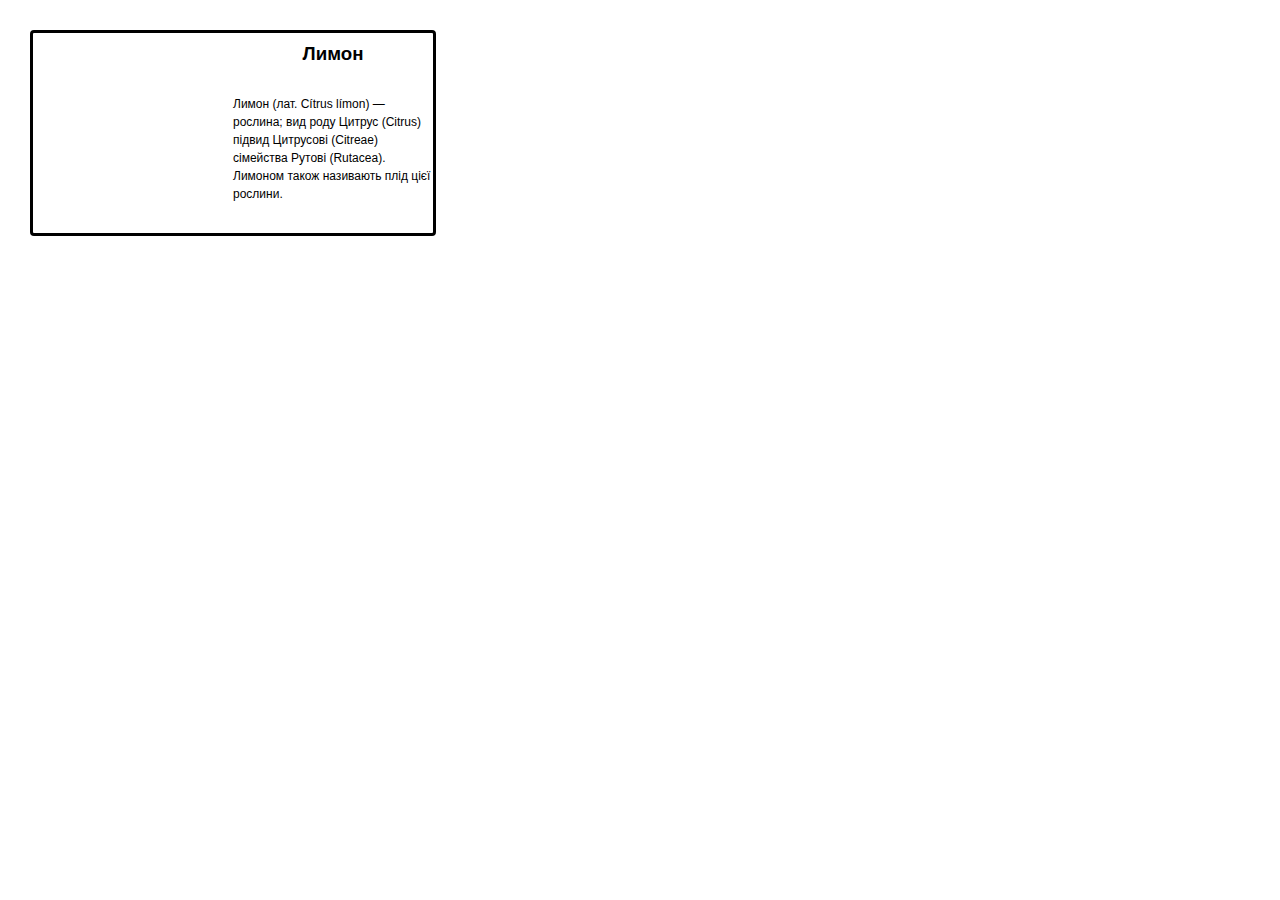
<file: task 1/index.html>
<!DOCTYPE html>
<html lang="en">
<head>
    <meta charset="UTF-8">
    <title>Title</title>
    <link rel="stylesheet" href="style.css">
</head>
<body>
    <div class="myblock">
        <div class="lemon"></div>
        <div class="about-lemon">
            <h3>Лимон</h3>
            <p>Лимон (лат. Cítrus límon) — рослина; вид роду Цитрус (Citrus) підвид Цитрусові (Citreae) сімейства Рутові (Rutacea). Лимоном також називають плід цієї рослини.</p>
        </div>
    </div>
</body>
</html>
</file>
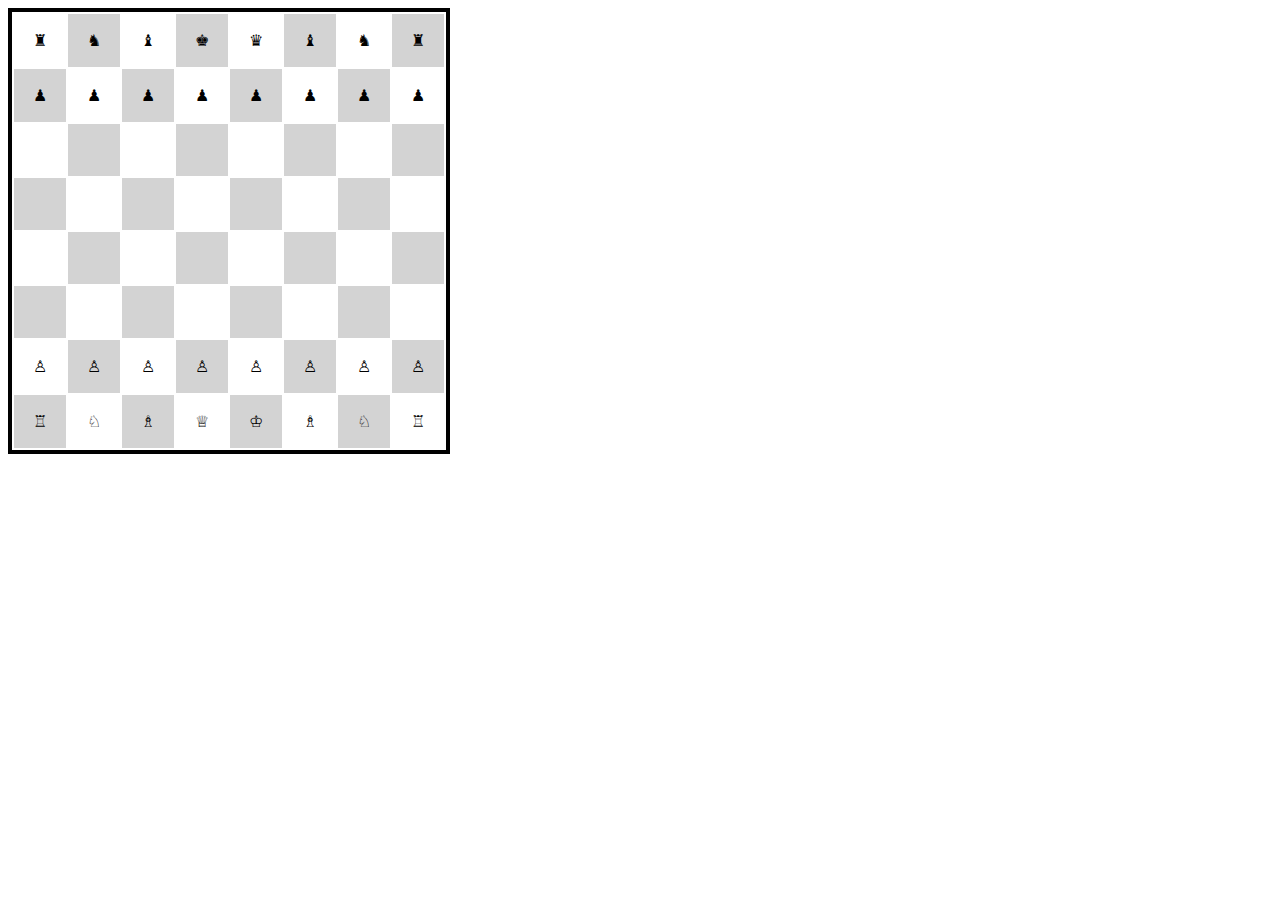
<file: task3/index.html>
<!DOCTYPE html>
<html lang="en">
    <head>
        <meta charset="UTF-8">
       <link rel="stylesheet" href="styles/styles.css">
        <title>chess</title>
    </head>
    <body>
        <table>
            <tbody>
                <tr>
                     <td><p>&#9820;</p></td>
                    <td><p>&#9822;</p></td>
                    <td><p>&#9821;</p></td>
                    <td><p>&#9818;</p></td>
                    <td><p>&#9819;</p></td>
                    <td><p>&#9821;</p></td>
                    <td><p>&#9822;</p></td>
                    <td><p>&#9820;</p></td>
                </tr>
                <tr>
                    <td><p>&#9823;</p></td>
                    <td><p>&#9823;</p></td>
                    <td><p>&#9823;</p></td>
                    <td><p>&#9823;</p></td>
                    <td><p>&#9823;</p></td>
                    <td><p>&#9823;</p></td>
                    <td><p>&#9823;</p></td>
                    <td><p>&#9823;</p></td>
                    
                <tr>
                    <td></td>
                    <td></td>
                    <td></td>
                    <td></td>
                    <td></td>
                    <td></td>
                    <td></td>
                    <td></td>
                </tr>  
                  <tr>
                    <td></td>
                    <td></td>
                    <td></td>
                    <td></td>
                    <td></td>
                    <td></td>
                    <td></td>
                    <td></td>
                </tr>  
                <tr>
                    <td></td>
                    <td></td>
                    <td></td>
                    <td></td>
                    <td></td>
                    <td></td>
                    <td></td>
                    <td></td>
                </tr>
                  <tr>
                    <td></td>
                    <td></td>
                    <td></td>
                    <td></td>
                    <td></td>
                    <td></td>
                    <td></td>
                    <td></td>
                </tr>
                <tr>
                   <td><p>&#9817;</p></td>
                    <td><p>&#9817;</p></td>
                    <td><p>&#9817;</p></td>
                    <td><p>&#9817;</p></td>
                    <td><p>&#9817;</p></td>
                    <td><p>&#9817;</p></td>
                    <td><p>&#9817;</p></td>
                    <td><p>&#9817;</p></td>
                </tr>
                  <tr>
                     <td><p>&#9814;</p></td>
                    <td><p>&#9816;</p></td>
                    <td><p>&#9815;</p></td>
                    <td><p>&#9813;</p></td>
                    <td><p>&#9812;</p></td>
                    <td><p>&#9815;</p></td>
                    <td><p>&#9816;</p></td>
                    <td><p>&#9814;</p></td>
                </tr>
            </tbody>  
        </table>
    </body>
</html>
</file>
<file: styles/styles.css>
*{
	margin: 0;
	padding: 0;
	box-sizing: border-box;
}

body{
	font-family: Arial, sans-serif;	
}
.wrapper {
	max-width: 960px;
	margin: 0 auto;
	display: flex;
}

.left-side{
	width:30%;
	padding-top:20px ;
	background-color: #3f6592;
	color:#fff;
}

.photo {
	width: 250px;
	height: 250px;
	margin: 0 auto;
	border-radius: 50%;
	overflow: hidden;
}

img {
	display: block;
	width: 100%;
}

.left-side-content {
	margin-top: 20px;
	padding-left:20px;
}

.title {
		padding-bottom: 10px;
		border-bottom: 1px solid #fff;
		font-size: 24px;
	}

.content {
padding-top: 20px;
padding-bottom: 20px;
padding-right: 20px;
	}

.content-text{
	padding-bottom: 10px;
}



ul{
		list-style: none;
	}

.content li {
	margin-bottom: 10px;
}

.left-side-content-item_languages .content li {
	display: flex;

}
.left-side-content-item_languages .content-text  {
	margin-left: auto;
}

.font-bold{
	font-weight: bold;

.right-side {
	width: 100%;
	
}
</file>
<file: cloudBudget/styles/styles.css>
@import url('_variables.css');
@import url('_global.css');

* {
	margin: 0;
	padding: 0;
	box-sizing: border-box;
}

body {
	font-family: var(--main-font);
}

.container {
	max-width: 1100px;
	margin: 0 auto;
	padding: 0 20px;
	margin-bottom: 20px;
}


header {
	position: relative;
	height: 100vh;
	background: linear-gradient(90deg, rgba(213, 32, 71, 0.8) 0%, rgba(238, 61, 27, 0.8) 100%), 
				url(../images/header-bg.png);
	color: var(--color-white);
}

.navbar {
	display: flex;
	justify-content: space-between;
	align-items: center;
	height: 60px;
	/*position: relative;*/
}

.logo {
	display: flex;
	color: var(--color-white);
	text-decoration: none;
}

.logo-img {
	margin-right: 7px;
}

.main-menu {
	position: absolute;
	top: 60px;
	left: 0;
	width: 100vw;
	height: 0;
	padding: 0;
	overflow: hidden;
	background-color: var(--color-white);
	transition: all .5s ease;
}

.main-menu.show {
	height: calc(100vh - 60px);
	padding: 20px;
	transition: all .5s ease;
}

.main-menu li {
	margin-bottom: 20px;
	text-align: center;
}

.main-menu a {
	display: block;
	height: 100%;
	text-decoration: none;
	color: var(--main-color);
	font-size: 1.2rem;
}

.main-menu .menu-btn {
	display: flex;
	justify-content: center;
	align-items: center;
	width: 100px;
	height: 40px;
	margin: 0 auto;
	color: var(--main-color);
	border: 1px solid var(--main-color);
	border-radius: 6px;
	font-size: var(--main-font-size);
}

.page-title {
	font-weight: bold;
	font-size: 2.25rem;
	text-align: center;
}

.page-subtitle {
	font-size: 1.25rem;
	text-align: center;
	font-weight: 600;
	line-height: 150%;
}

.header-btn {
	display: block;
	margin: 0 auto;
	width: 160px;
	height: 50px;
	border-radius: 6px;
	text-align: center;
	line-height: 50px;
	text-decoration: none;
	background-color: var(--color-white);
	color: var(--main-color);
	font-size: var(--main-font-size);
}

header.d-flex {
	flex-direction: column;
	flex-wrap: wrap;
}

header .container:first-child {
	width: 100%;
}

header .container:last-child {
	margin: auto;
	width: 100%;
}

.section-promo {
	padding: 40px 0;
}
.section-title {
	margin-bottom: 40px;
	font-size: 1.5rem;
	font-weight: 600;
}
.section-text {
	margin-bottom: 20px;
	text-align: justify;
}
.section-text,
.link__learn {
	line-height: 140%;
}

.link {
	text-decoration: none;
	color: var(--main-color);
}

.section-item-img {
	position: relative;
	height: 310px;
	margin-top: 20px;
	border-radius: 15px;
	background-image: url(../images/video_bg.png);
}





.play-btn {
	position: absolute;
	top: calc(50% - 33px);
	left: calc(50% - 33px);
	width: 66px;
	height: 66px;
	border-radius: 50%;
	background-color: var(--main-color);
	cursor: pointer;
}

.play-btn i {
	color: var(--color-white);
}

.section-list {
	background-color: #FAFAFA;
}

.section-list-features .section-item {
	max-width: 350px;
}
.section-list-features .row {
	display: flex;
	flex-direction: column;
	align-items: center;
}

.section-list-img {
	margin-top: 20px;
	height: 310px;
	border-radius: 15px;
	background-image: url(../images/money_bg.png);
}

.list_i {
	background-image: url(../images/hands_bg.png);
}

.list_m {
	background-image: url(../images/fence_bg.png);
}


.section-item-content {
	width: 70%;
  margin-left: 15%;
	margin-top: -20px;
	background-color: var( --color-white);
	border-radius: 8px;
	text-align: center;
 	line-height: 150%;
	padding: 20px 8px;


}

.section-item-content-title {
	font-weight: 600;
}

.section-logo-lll {
	margin-bottom: 30px;
	transform: scale(4);
	color: var(--main-color);
	opacity: 0.9;


}

.fale-list {
	background-color: var(--color-white);
}





.fale-item-content {
	margin-top: -20px;
	text-align: center;
 	line-height: 150%;
	padding: 20px 8px;


}

.fale-item-number {

	transform: scale(6);
	color: #d1d1d1
}


.fale-item-content-subtitle {
	width: 193px;
	margin-bottom: 15%;
}

.fale-title {
	margin-bottom: 63px;
	font-size: 1.5rem;
	font-weight: 600;
}

.section-money {
	padding: 40px 0;
	background-color: var(--main-color);
}

.section-title-money {
	margin-bottom: 40px;
	font-size: 1.5rem;
	font-weight: 600;
	color: var( --color-white);
}




.section-text-money {
	margin-bottom: 20px;
	text-align: justify;
	line-height: 140%;
	color: var( --color-white);
}
.money__l {
	
	text-decoration: none;
	margin-left: 10px;
	color: var( --color-white);


}


.section-contact {
	padding: 40px 0;
}

.section-title-contact {
	margin-bottom: 40px;
	font-size: 1.5rem;
	font-weight: 600;
}

.section-text-contact {
	margin-bottom: 20px;
	text-align: justify;
}

.aaaa{
  font-family: var(--main-font:);
  font-size: 16px;
  color: #000;
}

* {
  box-sizing: border-box;
}

.form {
  max-width: 320px;
  padding: 15px;
  margin: 30px auto;
  background-color: var( --color-white);
}

.input {
  display: block;
  width: 100%;
  padding: 8px 10px;
  margin-bottom: 10px;
  
  border: 1px solid var(--color-black);
  
  font-family: inherit;
  font-size: 16px;
}

.btn {
  display: block;
  width: 100%;
  padding: 8px 10px;
  
  border: 0;
  background-color: var( --main-color);
  cursor: pointer;
  
  font-family: inherit;
  font-size: 15px;
  color: var(--color-white);
}

.btn:hover {
  background-color: #EE3D1B;
}


.feeded-info {
	background-color: var(--color-white);
}

.feeded-info-item-content {
	margin-top: -20px;
	text-align: center;
 	line-height: 150%;
	padding: 20px 8px;


}





.fale-title {
	margin-bottom: 63px;
	font-size: 1.5rem;
	font-weight: 600;
}

.feeded-info-content-subtitle {
	width: 193px;
	margin-bottom: 15%;

}

.feeded-info-content-title {
	margin-bottom: 15px;
	font-weight: 600;
}

.services {
	margin-bottom: 5px;
}

 .tel {
text-decoration: none;
color: var(--color-black);
}


.autor { 
margin:20px
 
 }





	




















/*--------- Media queries--------*/

@media (min-width: 1024px) {
	.section-list-features .row {
		flex-direction: row;
		flex-wrap: wrap;
		gap: 20px;
	}
	.row {
		display: flex;
		justify-content: space-between;
		align-items: center;
	}
	.col-1-2 {
		width: calc(50% - 62px);
	}


	.section-item-img {
		margin-top: 0;
	}
	.play-btn {
		left: -33px;
	}
	.section-list .section-title {
		margin-bottom: 63px;
		margin-top: 30px;
	}


	.section-list-img {
		margin-top: 0;
	}

	.fale-title {
		margin-bottom: 63px;
/*		margin-top: 10px;*/
	}

	




@media (max-width: 1200px) {
	.hide-desktop {
		display: flex;
	}
}






@media (min-width: 1200px) {
	.container {
		padding: 0;
	}
	.navbar {
		height: 100px;
	}
	.main-menu {
		position: static;
		width: 100%;
		height: auto;
		overflow: visible;
		background-color: transparent;
	}

	.main-menu nav {
		display: flex;
		align-items: center;
		justify-content: space-between;
		margin-left: 160px;
	}

	.main-menu ul {
		display: flex;		
	}

	.main-menu li {
		margin-bottom: 0;
		margin-right: 10px;
	}

	.main-menu a {
		display: inline;
		color: var(--white-color);
		font-size: var(--main-font-size);
	}

	.main-menu .menu-btn {
		margin: 0 0 0 auto;
		color: var(--color-white);
		border: 1px solid var(--color-white);
	}

	.page-title {
		font-size: 4.5rem;
	}

	.page-subtitle {
		font-size: 1.5rem;
	}

	.section-promo {
		padding: 95px 0;
	}



	.section-title {
		font-size: 2.25rem;
	}

	.section-text,
	.link__learn {
		font-size: .875rem;
	}


	.fale-title  {
		font-size: 2.25rem;
	}

	.section-money {
		padding: 95px 0;
	}

	




	
	
}


:root {
  --main-color: #ED4C5C;
  --color-white: #fff;
  --color-black: #000;
  --main-font: "Lato", sans-serif;
  --main-font-size: .875rem;
}


.uppercase {
	text-transform: uppercase;
}

ul {
	list-style: none;
}

.d-none {
	display: none;
}

.hide-desktop {
	display: none;
}

.d-flex {
	display: flex;
}

.content-center {
	justify-content: center;
	align-items: center;
}

.mb-40 {
	margin-bottom: 40px;
}

.bg-cover {
	background-repeat: no-repeat;
	background-size: cover;
	background-position: center;
}

.t-center {
	text-align: center;
}
</file>
<file: CloudBudget/styles/styles.css>
@import url('_variables.css');
@import url('_global.css');

* {
	margin: 0;
	padding: 0;
	box-sizing: border-box;
}

body {
	font-family: var(--main-font);
}

.container {
	max-width: 1100px;
	margin: 0 auto;
	padding: 0 20px;
	margin-bottom: 20px;
}


header {
	position: relative;
	height: 100vh;
	background: linear-gradient(90deg, rgba(213, 32, 71, 0.8) 0%, rgba(238, 61, 27, 0.8) 100%), 
				url(../images/header-bg.png);
	color: var(--color-white);
}

.navbar {
	display: flex;
	justify-content: space-between;
	align-items: center;
	height: 60px;
	/*position: relative;*/
}

.logo {
	display: flex;
	color: var(--color-white);
	text-decoration: none;
}

.logo-img {
	margin-right: 7px;
}

.main-menu {
	position: absolute;
	top: 60px;
	left: 0;
	width: 100vw;
	height: 0;
	padding: 0;
	overflow: hidden;
	background-color: var(--color-white);
	transition: all .5s ease;
}

.main-menu.show {
	height: calc(100vh - 60px);
	padding: 20px;
	transition: all .5s ease;
}

.main-menu li {
	margin-bottom: 20px;
	text-align: center;
}

.main-menu a {
	display: block;
	height: 100%;
	text-decoration: none;
	color: var(--main-color);
	font-size: 1.2rem;
}

.main-menu .menu-btn {
	display: flex;
	justify-content: center;
	align-items: center;
	width: 100px;
	height: 40px;
	margin: 0 auto;
	color: var(--main-color);
	border: 1px solid var(--main-color);
	border-radius: 6px;
	font-size: var(--main-font-size);
}

.page-title {
	font-weight: bold;
	font-size: 2.25rem;
	text-align: center;
}

.page-subtitle {
	font-size: 1.25rem;
	text-align: center;
	font-weight: 600;
	line-height: 150%;
}

.header-btn {
	display: block;
	margin: 0 auto;
	width: 160px;
	height: 50px;
	border-radius: 6px;
	text-align: center;
	line-height: 50px;
	text-decoration: none;
	background-color: var(--color-white);
	color: var(--main-color);
	font-size: var(--main-font-size);
}

header.d-flex {
	flex-direction: column;
	flex-wrap: wrap;
}

header .container:first-child {
	width: 100%;
}

header .container:last-child {
	margin: auto;
	width: 100%;
}

.section-promo {
	padding: 40px 0;
}
.section-title {
	margin-bottom: 40px;
	font-size: 1.5rem;
	font-weight: 600;
}
.section-text {
	margin-bottom: 20px;
	text-align: justify;
}
.section-text,
.link__learn {
	line-height: 140%;
}

.link {
	text-decoration: none;
	color: var(--main-color);
}

.section-item-img {
	position: relative;
	height: 310px;
	margin-top: 20px;
	border-radius: 15px;
	background-image: url(../images/video_bg.png);
}





.play-btn {
	position: absolute;
	top: calc(50% - 33px);
	left: calc(50% - 33px);
	width: 66px;
	height: 66px;
	border-radius: 50%;
	background-color: var(--main-color);
	cursor: pointer;
}

.play-btn i {
	color: var(--color-white);
}

.section-list {
	background-color: #FAFAFA;
}

.section-list-features .section-item {
	max-width: 350px;
}
.section-list-features .row {
	display: flex;
	flex-direction: column;
	align-items: center;
}

.section-list-img {
	margin-top: 20px;
	height: 310px;
	border-radius: 15px;
	background-image: url(../images/money_bg.png);
}

.list_i {
	background-image: url(../images/hands_bg.png);
}

.list_m {
	background-image: url(../images/fence_bg.png);
}


.section-item-content {
	width: 70%;
  margin-left: 15%;
	margin-top: -20px;
	background-color: var( --color-white);
	border-radius: 8px;
	text-align: center;
 	line-height: 150%;
	padding: 20px 8px;


}

.section-item-content-title {
	font-weight: 600;
}

.section-logo-lll {
	margin-bottom: 30px;
	transform: scale(4);
	color: var(--main-color);
	opacity: 0.9;


}

.fale-list {
	background-color: var(--color-white);
}





.fale-item-content {
	margin-top: -20px;
	text-align: center;
 	line-height: 150%;
	padding: 20px 8px;


}

.fale-item-number {

	transform: scale(6);
	color: #d1d1d1
}


.fale-item-content-subtitle {
	width: 193px;
	margin-bottom: 15%;
}

.fale-title {
	margin-bottom: 63px;
	font-size: 1.5rem;
	font-weight: 600;
}

.section-money {
	padding: 40px 0;
	background-color: var(--main-color);
}

.section-title-money {
	margin-bottom: 40px;
	font-size: 1.5rem;
	font-weight: 600;
	color: var( --color-white);
}




.section-text-money {
	margin-bottom: 20px;
	text-align: justify;
	line-height: 140%;
	color: var( --color-white);
}
.money__l {
	
	text-decoration: none;
	margin-left: 10px;
	color: var( --color-white);


}


.section-contact {
	padding: 40px 0;
}

.section-title-contact {
	margin-bottom: 40px;
	font-size: 1.5rem;
	font-weight: 600;
}

.section-text-contact {
	margin-bottom: 20px;
	text-align: justify;
}

.aaaa{
  font-family: var(--main-font:);
  font-size: 16px;
  color: #000;
}

* {
  box-sizing: border-box;
}

.form {
  max-width: 320px;
  padding: 15px;
  margin: 30px auto;
  background-color: var( --color-white);
}

.input {
  display: block;
  width: 100%;
  padding: 8px 10px;
  margin-bottom: 10px;
  
  border: 1px solid var(--color-black);
  
  font-family: inherit;
  font-size: 16px;
}

.btn {
  display: block;
  width: 100%;
  padding: 8px 10px;
  
  border: 0;
  background-color: var( --main-color);
  cursor: pointer;
  
  font-family: inherit;
  font-size: 15px;
  color: var(--color-white);
}

.btn:hover {
  background-color: #EE3D1B;
}


.feeded-info {
	background-color: var(--color-white);
}

.feeded-info-item-content {
	margin-top: -20px;
	text-align: center;
 	line-height: 150%;
	padding: 20px 8px;


}





.fale-title {
	margin-bottom: 63px;
	font-size: 1.5rem;
	font-weight: 600;
}

.feeded-info-content-subtitle {
	width: 193px;
	margin-bottom: 15%;

}

.feeded-info-content-title {
	margin-bottom: 15px;
	font-weight: 600;
}

.services {
	margin-bottom: 5px;
}

 .tel {
text-decoration: none;
color: var(--color-black);
}


.autor { 
margin:20px
 
 }





	




















/*--------- Media queries--------*/

@media (min-width: 1024px) {
	.section-list-features .row {
		flex-direction: row;
		flex-wrap: wrap;
		gap: 20px;
	}
	.row {
		display: flex;
		justify-content: space-between;
		align-items: center;
	}
	.col-1-2 {
		width: calc(50% - 62px);
	}


	.section-item-img {
		margin-top: 0;
	}
	.play-btn {
		left: -33px;
	}
	.section-list .section-title {
		margin-bottom: 63px;
		margin-top: 30px;
	}


	.section-list-img {
		margin-top: 0;
	}

	.fale-title {
		margin-bottom: 63px;
/*		margin-top: 10px;*/
	}

	


}





@media (min-width: 1200px) {
	.container {
		padding: 0;
	}
	.navbar {
		height: 100px;
	}
	.main-menu {
		position: static;
		width: 100%;
		height: auto;
		overflow: visible;
		background-color: transparent;
	}

	.main-menu nav {
		display: flex;
		align-items: center;
		justify-content: space-between;
		margin-left: 160px;
	}

	.main-menu ul {
		display: flex;		
	}

	.main-menu li {
		margin-bottom: 0;
		margin-right: 10px;
	}

	.main-menu a {
		display: inline;
		color: var(--white-color);
		font-size: var(--main-font-size);
	}

	.main-menu .menu-btn {
		margin: 0 0 0 auto;
		color: var(--color-white);
		border: 1px solid var(--color-white);
	}

	.page-title {
		font-size: 4.5rem;
	}

	.page-subtitle {
		font-size: 1.5rem;
	}

	.section-promo {
		padding: 95px 0;
	}



	.section-title {
		font-size: 2.25rem;
	}

	.section-text,
	.link__learn {
		font-size: .875rem;
	}


	.fale-title  {
		font-size: 2.25rem;
	}

	.section-money {
		padding: 95px 0;
	}

	




	
	
}
</file>
<file: CloudBudget2/styles/styles.css>
@import url('_variables.css');
@import url('_global.css');

* {
	margin: 0;
	padding: 0;
	box-sizing: border-box;
}

body {
	font-family: var(--main-font);
}

.container {
	max-width: 1100px;
	margin: 0 auto;
	padding: 0 20px;
	margin-bottom: 20px;
}


header {
	position: relative;
	height: 100vh;
	background: linear-gradient(90deg, rgba(213, 32, 71, 0.8) 0%, rgba(238, 61, 27, 0.8) 100%), 
				url(../images/header-bg.png);
	color: var(--color-white);
}

.navbar {
	display: flex;
	justify-content: space-between;
	align-items: center;
	height: 60px;
	/*position: relative;*/
}

.logo {
	display: flex;
	color: var(--color-white);
	text-decoration: none;
}

.logo-img {
	margin-right: 7px;
}

.main-menu {
	position: absolute;
	top: 60px;
	left: 0;
	width: 100vw;
	height: 0;
	padding: 0;
	overflow: hidden;
	background-color: var(--color-white);
	transition: all .5s ease;
}

.main-menu.show {
	height: calc(100vh - 60px);
	padding: 20px;
	transition: all .5s ease;
}

.main-menu li {
	margin-bottom: 20px;
	text-align: center;
}

.main-menu a {
	display: block;
	height: 100%;
	text-decoration: none;
	color: var(--main-color);
	font-size: 1.2rem;
}

.main-menu .menu-btn {
	display: flex;
	justify-content: center;
	align-items: center;
	width: 100px;
	height: 40px;
	margin: 0 auto;
	color: var(--main-color);
	border: 1px solid var(--main-color);
	border-radius: 6px;
	font-size: var(--main-font-size);
}

.page-title {
	font-weight: bold;
	font-size: 2.25rem;
	text-align: center;
}

.page-subtitle {
	font-size: 1.25rem;
	text-align: center;
	font-weight: 600;
	line-height: 150%;
}

.header-btn {
	display: block;
	margin: 0 auto;
	width: 160px;
	height: 50px;
	border-radius: 6px;
	text-align: center;
	line-height: 50px;
	text-decoration: none;
	background-color: var(--color-white);
	color: var(--main-color);
	font-size: var(--main-font-size);
}

header.d-flex {
	flex-direction: column;
	flex-wrap: wrap;
}

header .container:first-child {
	width: 100%;
}

header .container:last-child {
	margin: auto;
	width: 100%;
}

.section-promo {
	padding: 40px 0;
}
.section-title {
	margin-bottom: 40px;
	font-size: 1.5rem;
	font-weight: 600;
}
.section-text {
	margin-bottom: 20px;
	text-align: justify;
}
.section-text,
.link__learn {
	line-height: 140%;
}

.link {
	text-decoration: none;
	color: var(--main-color);
}

.section-item-img {
	position: relative;
	height: 310px;
	margin-top: 20px;
	border-radius: 15px;
	background-image: url(../images/video_bg.png);
}





.play-btn {
	position: absolute;
	top: calc(50% - 33px);
	left: calc(50% - 33px);
	width: 66px;
	height: 66px;
	border-radius: 50%;
	background-color: var(--main-color);
	cursor: pointer;
}

.play-btn i {
	color: var(--color-white);
}

.section-list {
	background-color: #FAFAFA;
}

.section-list-features .section-item {
	max-width: 350px;
}
.section-list-features .row {
	display: flex;
	flex-direction: column;
	align-items: center;
}

.section-list-img {
	margin-top: 20px;
	height: 310px;
	border-radius: 15px;
	background-image: url(../images/money_bg.png);
}

.list_i {
	background-image: url(../images/hands_bg.png);
}

.list_m {
	background-image: url(../images/fence_bg.png);
}


.section-item-content {
	width: 70%;
  margin-left: 15%;
	margin-top: -20px;
	background-color: var( --color-white);
	border-radius: 8px;
	text-align: center;
 	line-height: 150%;
	padding: 20px 8px;


}

.section-item-content-title {
	font-weight: 600;
}

.section-logo-lll {
	margin-bottom: 30px;
	transform: scale(4);
	color: var(--main-color);
	opacity: 0.9;


}

.fale-list {
	background-color: #FAFAFA;
}



.fale-list-features .row {
	display: flex;
	flex-direction: column;
	align-items: center;
}


.fale-item-content {
	margin-top: -20px;
	text-align: center;
 	line-height: 150%;
	padding: 20px 8px;


}

.fale-item-number {

	transform: scale(6);
	color: #d1d1d1
}


.fale-item-content-subtitle {
	width: 193px;
	margin-bottom: 15%;
}

.fale-title {
	margin-bottom: 63px;
	font-size: 1.5rem;
	font-weight: 600;
}

.section-money {
	padding: 40px 0;
	background-color: var(--main-color);
}

.section-title-money {
	margin-bottom: 40px;
	font-size: 1.5rem;
	font-weight: 600;
	color: var( --color-white);
}




.section-text-money {
	margin-bottom: 20px;
	text-align: justify;
	line-height: 140%;
	color: var( --color-white);
}
.money__l {
	
	text-decoration: none;
	margin-left: 10px;
	color: var( --color-white);


}



	


















/*--------- Media queries--------*/

@media (min-width: 1024px) {
	.section-list-features .row {
		flex-direction: row;
		flex-wrap: wrap;
		gap: 20px;
	}
	.row {
		display: flex;
		justify-content: space-between;
		align-items: center;
	}
	.col-1-2 {
		width: calc(50% - 62px);
	}


	.section-item-img {
		margin-top: 0;
	}
	.play-btn {
		left: -33px;
	}
	.section-list .section-title {
		margin-bottom: 63px;
		margin-top: 30px;
	}


	.section-list-img {
		margin-top: 0;
	}

	.fale-title {
		margin-bottom: 63px;
/*		margin-top: 10px;*/
	}

	


}





@media (min-width: 1200px) {
	.container {
		padding: 0;
	}
	.navbar {
		height: 100px;
	}
	.main-menu {
		position: static;
		width: 100%;
		height: auto;
		overflow: visible;
		background-color: transparent;
	}

	.main-menu nav {
		display: flex;
		align-items: center;
		justify-content: space-between;
		margin-left: 160px;
	}

	.main-menu ul {
		display: flex;		
	}

	.main-menu li {
		margin-bottom: 0;
		margin-right: 10px;
	}

	.main-menu a {
		display: inline;
		color: var(--white-color);
		font-size: var(--main-font-size);
	}

	.main-menu .menu-btn {
		margin: 0 0 0 auto;
		color: var(--color-white);
		border: 1px solid var(--color-white);
	}

	.page-title {
		font-size: 4.5rem;
	}

	.page-subtitle {
		font-size: 1.5rem;
	}

	.section-promo {
		padding: 95px 0;
	}



	.section-title {
		font-size: 2.25rem;
	}

	.section-text,
	.link__learn {
		font-size: .875rem;
	}


	.fale-title  {
		font-size: 2.25rem;
	}

	.section-money {
		padding: 95px 0;
	}



	
	
}
</file>
<file: task 1/style.css>
* {
    margin: 0;
    padding: 0;
    font-family: Arial, sans-serif;
}

.myblock {
    width: 400px;
    height: 200px;
    border: 3px solid black;
    border-radius: 4px;
    margin: 30px;
}

.lemon {
    width: 180px;
    height: 180px;
    margin: 10px;
    background: url(https://cdn4.iconfinder.com/data/icons/Limon_iContainer/512/Grapefruit.png);
    background-size: contain;
    background-position: 50%;
    border-radius: 5px;
    float: left;
}

.about-lemon h3 {
    text-align: center;
    padding: 10px 0;
}

.about-lemon p {
    font-size: 12px;
    line-height: 150%;
    margin: 20px 0;
}
</file>
<file: task3/styles/styles.css>
.tr, td {
  border: transparent;
  height: 50px;
  width: 50px;
}
table {
  border: 4px solid #000000;
}
tr:nth-child(odd) td:nth-child(even), tr:nth-child(even) td:nth-child(odd){
  background-color: #d3d3d3;
}
p {
  text-align: center;
}
h1 {
/*  text-align: center;}*/
</file>
